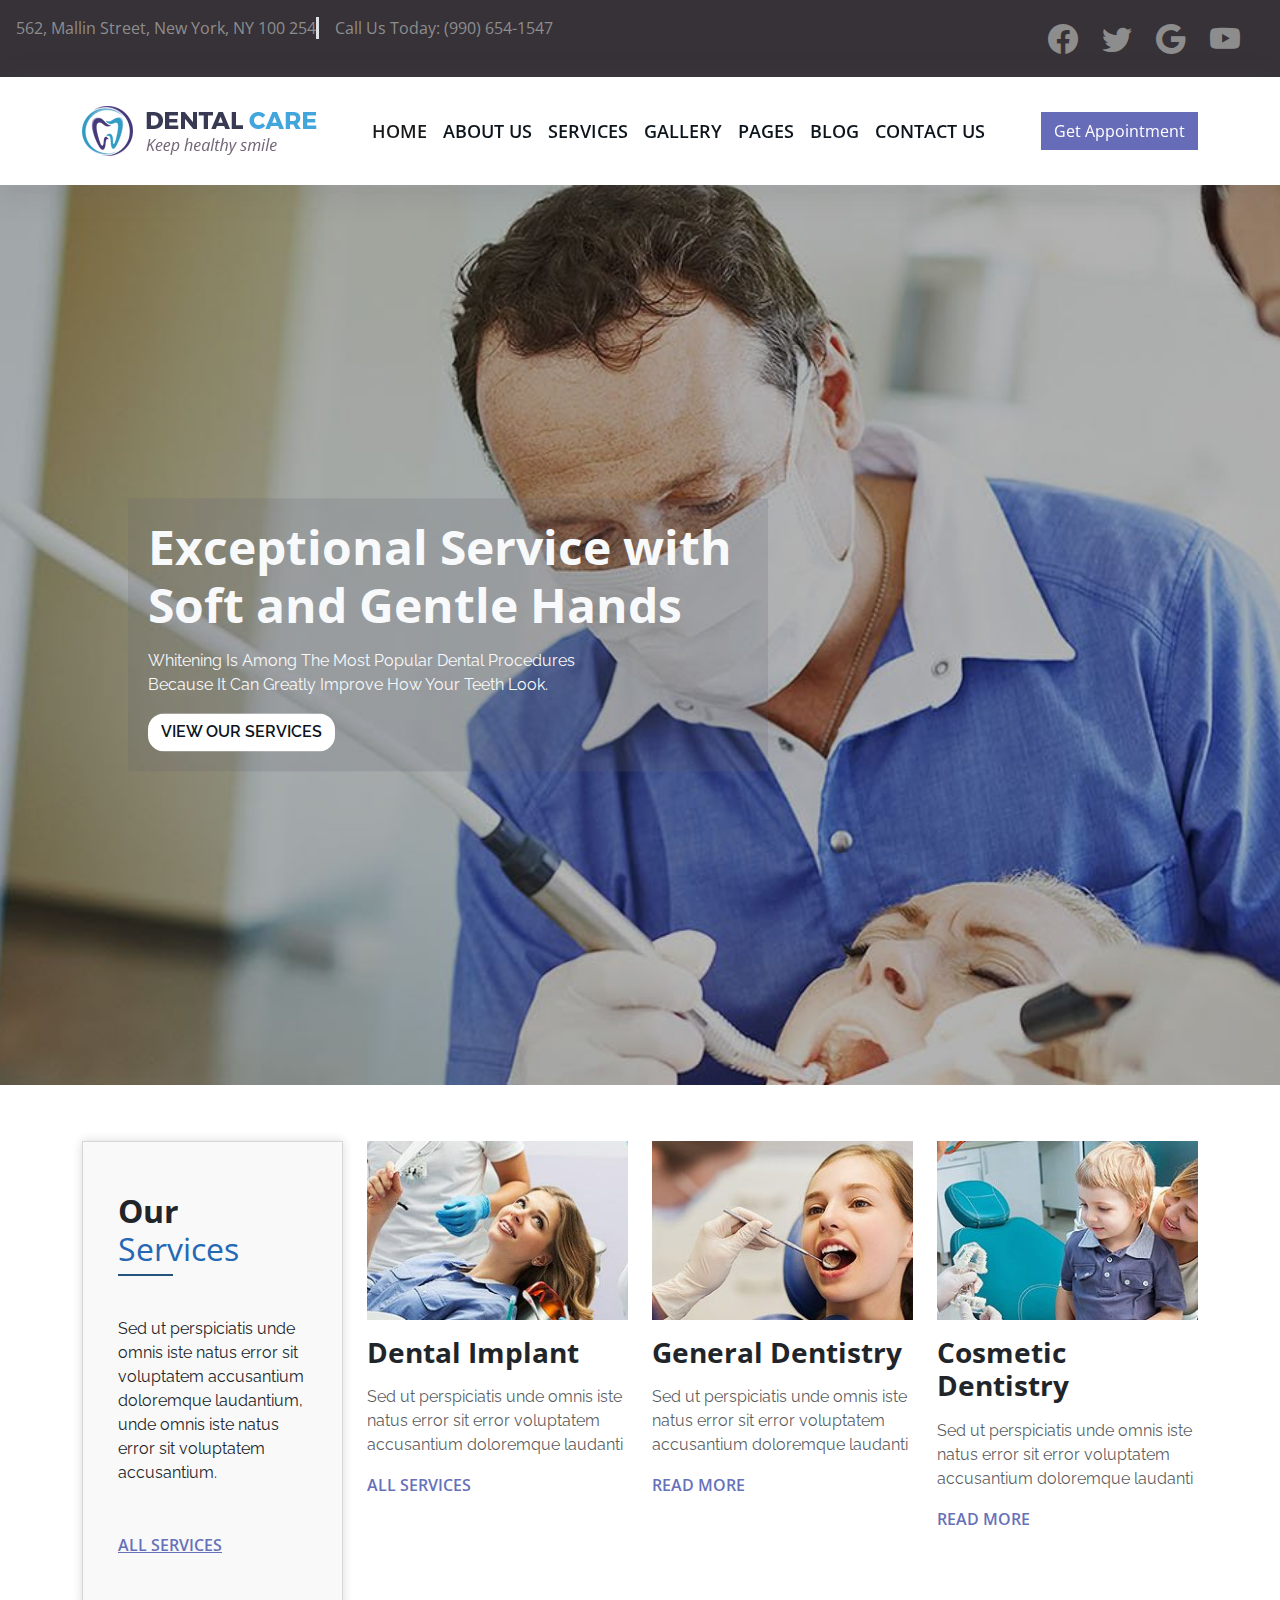
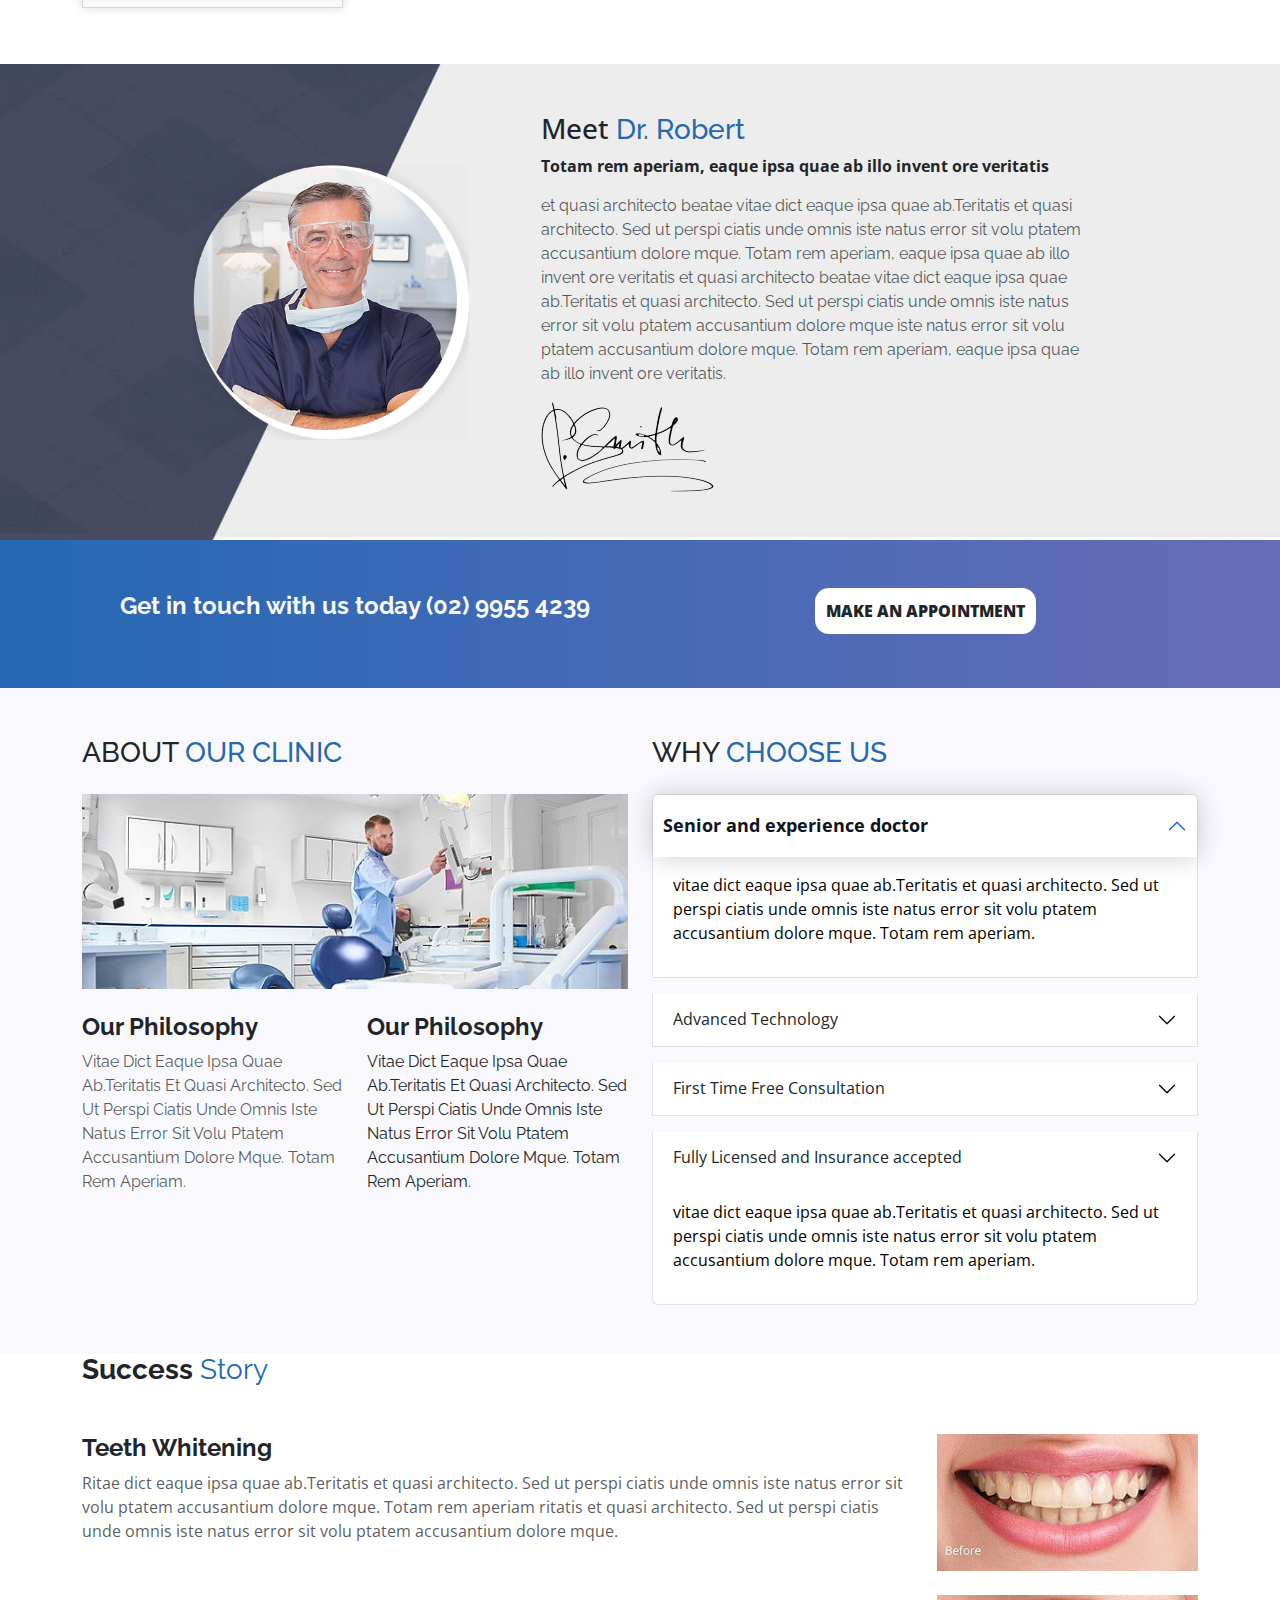
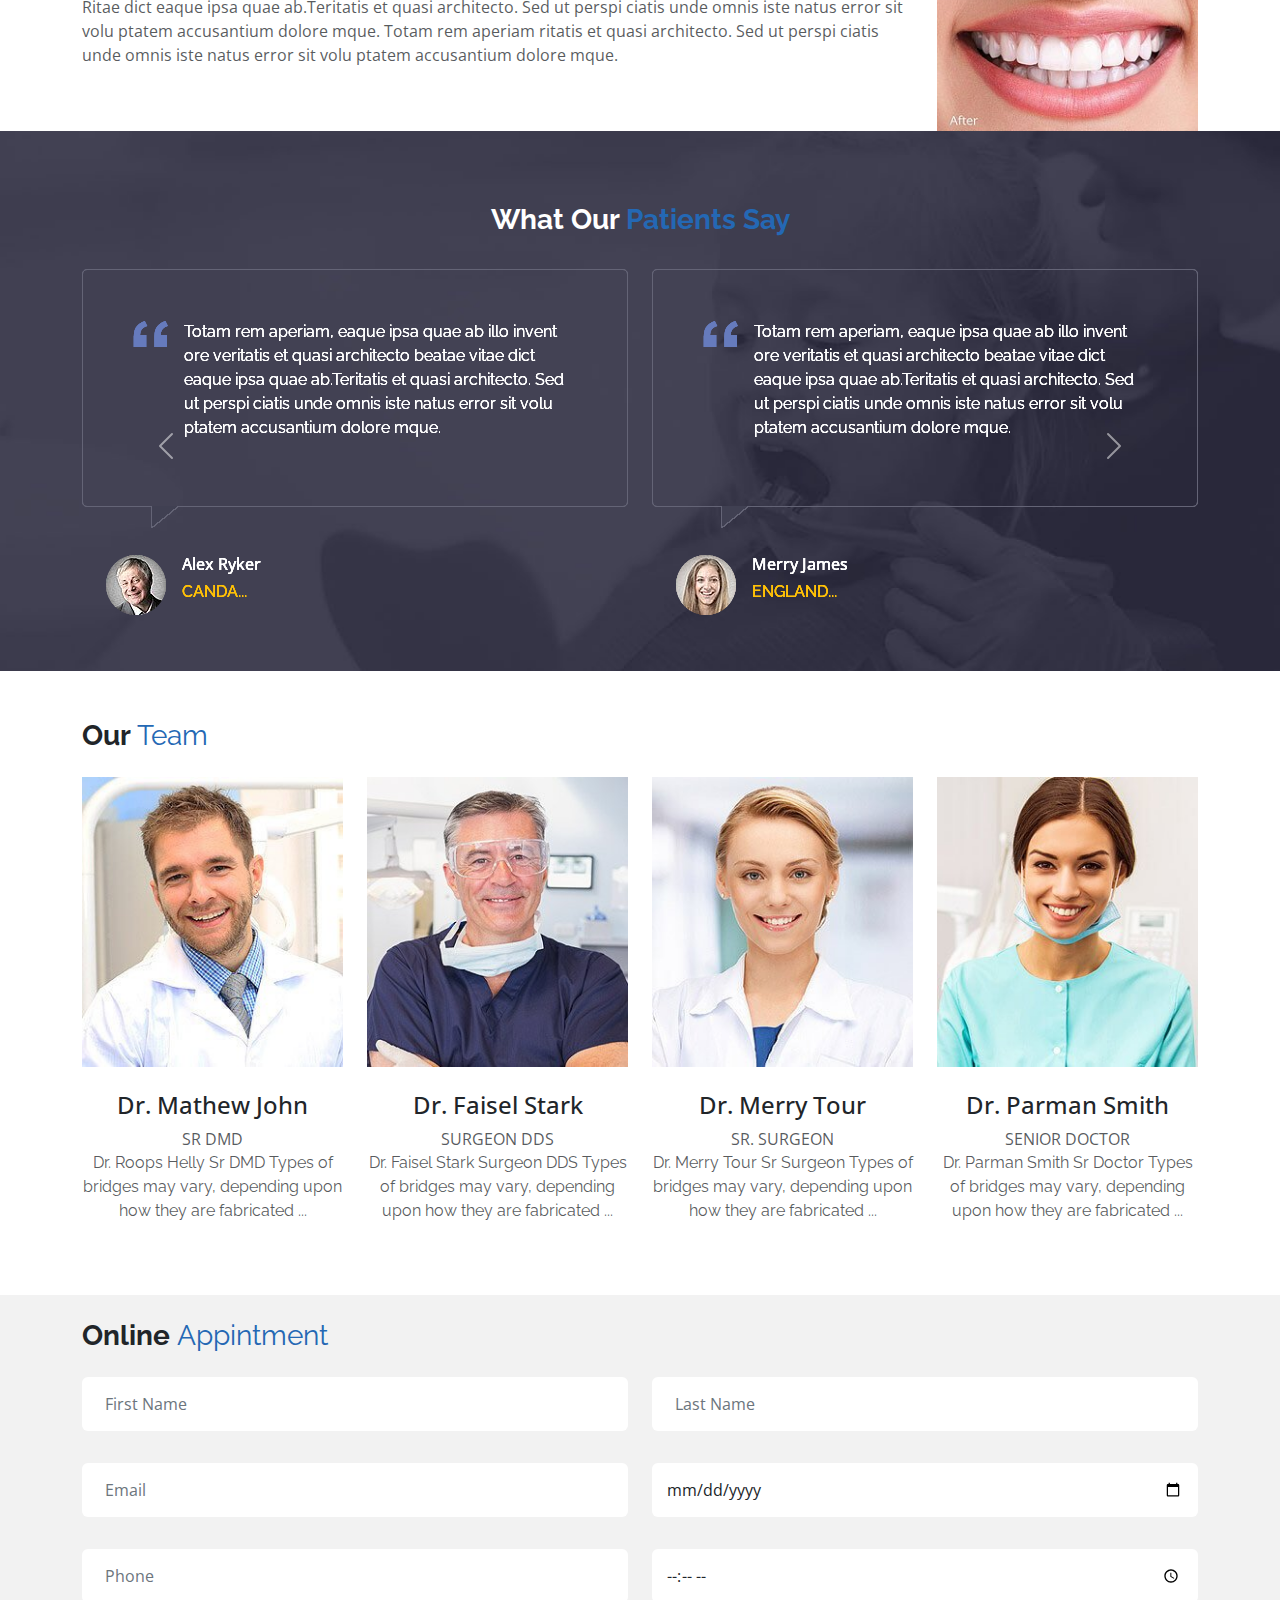
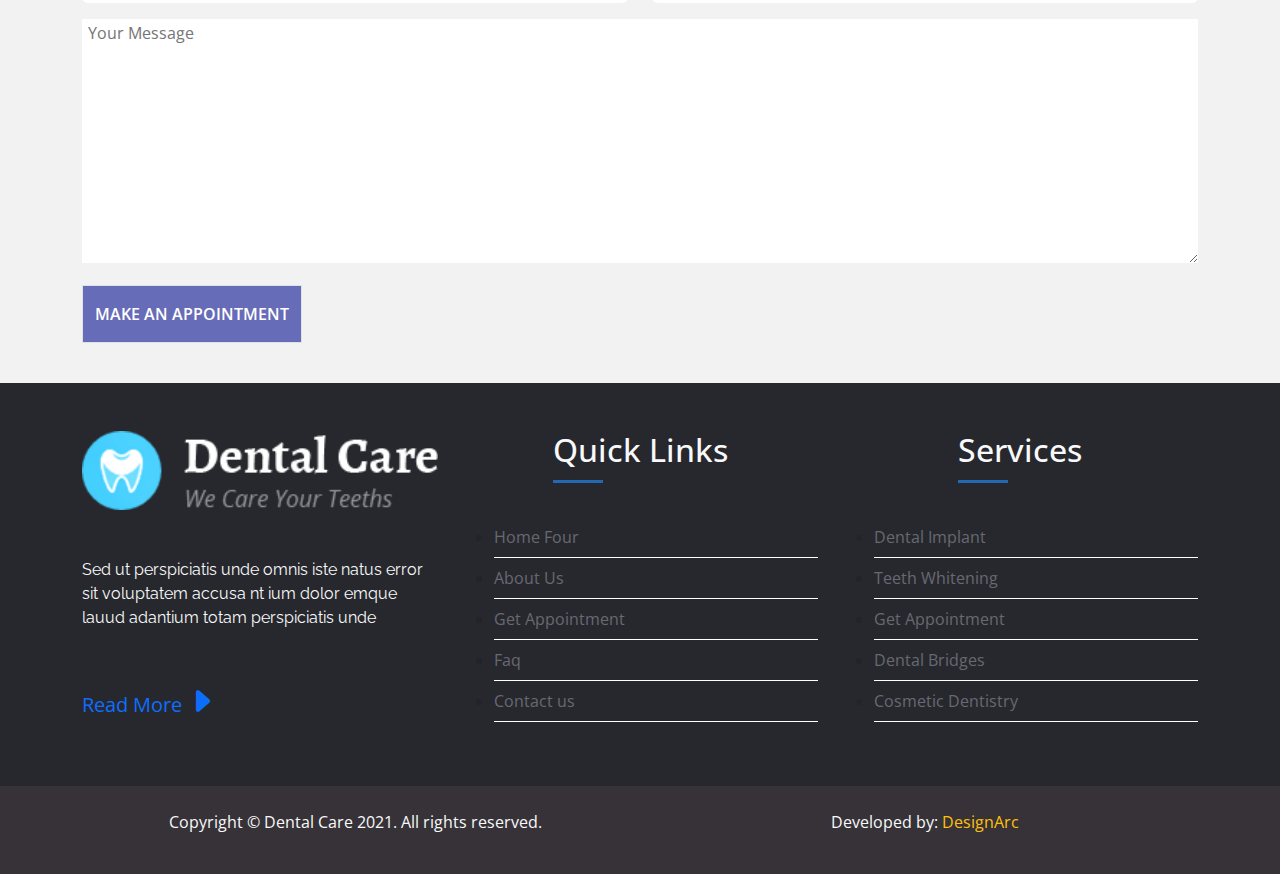
<file: index.html>
<!DOCTYPE html>
<html lang="en">
<head>
    <meta charset="UTF-8">
    <meta http-equiv="X-UA-Compatible" content="IE=edge">
    <meta name="viewport" content="width=device-width, initial-scale=1.0">
    <meta name="description" content="Exceptional Service with Soft and Gentle Hands">
    <title>Dentalcarewp Home</title>
    <!-- Fonts -->
    <link rel="preconnect" href="https://fonts.googleapis.com">
    <link rel="preconnect" href="https://fonts.gstatic.com" crossorigin>
    <link href="https://fonts.googleapis.com/css2?family=Raleway:wght@200;300;400;500&display=swap" rel="stylesheet">
    <!-- Bootstrap Icons -->
    <link rel="stylesheet" href="bootstrap-icons.css">
    <!-- CSS File Stylesheet-->
    <link rel="stylesheet" href="css/bootstrap.css">
    <link rel="stylesheet" href="css/main.css">
</head>
<body>
  <noscript>You need to enable JavaScript to run this app.</noscript>
  <div id="preloader"></div>
  
             <!-- Start Section UpperBar =======================-->    
<main class="UpperBar">
 <div class="container-fluid p-3 ">
  <div class="row">
   <div class="col-md-8 ">
    <div class="details d-lg-flex">
       <div>
        <span class=" me-3   border-3 border-end" >562, Mallin Street, New York, NY 100 254  </span>
       </div> 
       <div>
        <span class="">Call Us Today: (990) 654-1547</span>
       </div>
    </div>
   </div>
  <div class="col-md-4">
    <div class="icons d-flex justify-content-md-end">
        <a class="me-4 "  href="index.html"><i class="bi bi-facebook"></i></a>
        <a class="me-4 " href="index.html"><i class="bi bi-twitter"></i></a>
        <a class="me-4 " href="index.html"><i class="bi bi-google"></i></a>
        <a class="me-4 " href="index.html"><i class="bi bi-youtube"></i></a>
       </div>
  </div>
  </div>
 </div>   
</main>
            <!-- End Section UpperBar ==========================-->    
            <!-- Start Section Header ==========================-->
<main class="Header sticky-top">
    <nav class="navbar navbar-expand-lg py-4 " id="navbar">
        <div class="container">
          <a class="navbar-brand" href="#">
            <img src="images/logo/logo1.png" class="w-100" alt="">
          </a>
          <button class="navbar-toggler" type="button" data-bs-toggle="collapse" data-bs-target="#navbarSupportedContent" aria-controls="navbarSupportedContent" aria-expanded="false" aria-label="Toggle navigation">
            <span class="navbar-toggler-icon"></span>
          </button>
          <div class="collapse navbar-collapse" id="navbarSupportedContent">
            <ul class="navbar-nav ms-auto mb-2 mb-lg-0">
              
                <li class="nav-item">
                  <a class="nav-link active" href="index.html">
                      Home
                    </a>
                   
                </li>
                <li class="nav-item ">
                    <a class="nav-link " href="about.html" >
                      About Us
                    </a>
                </li>
                <li class="nav-item ">
                    <a class="nav-link " href="Services.html">
                      Services
                    </a>
                  
                </li>
                <li class="nav-item ">
                    <a class="nav-link " href="gallery.html" >
                      Gallery
                    </a>
                    
                </li>
                <li class="nav-item dropdown">
                    <a class="nav-link " href="#" id="navbarDropdown" role="button" data-bs-toggle="dropdown" aria-expanded="false">
                      Pages
                    </a>
                    <ul class="dropdown-menu" aria-labelledby="navbarDropdown">
                      <li><a class="dropdown-item" href="#">404 Page</a></li>
                      <li><a class="dropdown-item" href="#">Coming Soon</a></li>
                    </ul>
                </li>
                <li class="nav-item dropdown">
                    <a class="nav-link " href="#" id="navbarDropdown" role="button" data-bs-toggle="dropdown" aria-expanded="false">
                      Blog
                    </a>
                    <ul class="dropdown-menu" aria-labelledby="navbarDropdown">
                      <li><a class="dropdown-item" href="#">Blog</a></li>
                      <li><a class="dropdown-item" href="#">Blog Details</a></li>
                    </ul>
                </li>
                <li class="nav-item">
                    <a class="nav-link" href="#">Contact Us</a>
                  </li>
            </ul>
            <div class="d-md-none d-xl-flex nav-more ms-lg-5" >
            <a href="index.html" class="btn btn-c ">Get Appointment</a>
            </div>
          </div>
        </div>
    </nav>  
</main>
            <!-- End Section Header ==========================-->
            <!-- Start Section Slider ========================-->       
<main class="position-relative overflow-hidden">
    <div id="sliderImages"></div>   
    <div class="caption position-absolute w-50 " id="caption">
    </div>   
</main>
            <!-- End Section Slider ========================-->
            <!-- Start Section Our Services ================-->
<main class="container py-5">
 <div class="our-services">
    <div class="row">
        <div class="col-md-6 col-xl-3 py-3 py-xl-0 my-2">
           <div class="card-1">
            <h2 class="fw-bold">Our <span>Services</span></h2>
            <p class="text-fonts my-5 ">
                Sed ut perspiciatis unde omnis iste natus error sit 
                voluptatem accusantium doloremque laudantium, unde omnis
                 iste natus error sit voluptatem accusantium.
            </p>
            <a href="index.html" class="text-uppercase"> all Services </a>
           </div>
        </div>
        <div class="col-md-6 col-xl-3 my-2">
            <div class="card-image">
                <img src="images/Services/simple_1-1-270x185.jpg" class="w-100" alt="">
            </div>
            <h3 class="my-3 fw-bold">Dental Implant</h3>
            <p class="text-fonts text-muted my-3">
                Sed ut perspiciatis unde omnis iste natus error sit error voluptatem accusantium doloremque laudanti  
            </p>
            <a href="index.html" class="text-uppercase text-decoration-none"> all Services </a>   
        </div>
        <div class="col-md-6 col-xl-3 my-2">
            <div class="card-image">
                <img src="images/Services/simple_2-2-270x185.jpg" class="w-100" alt="">
            </div>
            <h3 class="my-3 fw-bold">General Dentistry</h3>
            <p class="text-fonts text-muted my-3">
                Sed ut perspiciatis unde omnis iste natus error sit error voluptatem accusantium doloremque laudanti  
            </p>
            <a href="index.html" class="text-uppercase text-decoration-none"> read more </a>   
        </div>
        <div class="col-md-6 col-xl-3 my-2">
            <div class="card-image">
                <img src="images/Services/simple_3-2-270x185.jpg" class="w-100" alt="">
            </div>
            <h3 class="my-3 fw-bold">Cosmetic Dentistry</h3>
            <p class="text-fonts text-muted my-3">
                Sed ut perspiciatis unde omnis iste natus error sit error voluptatem accusantium doloremque laudanti  
            </p>
            <a href="index.html" class="text-uppercase text-decoration-none"> read more </a>   
        </div>
    </div>
 </div>
</main>
            <!-- End Section Our Services ================-->
            <!-- Start Section meet_section ==============-->
<main class="overflow-hidden">
  <div class="meet_section py-5">
   <div class="container">
    <div class="row justify-content-center align-items-center" id="sectionMeet">
     
    </div>
   </div>
  </div>
</main>
            <!-- End Section meet_section ============= -->
            <!-- Start Section Content-Center===========-->
<main>
  <div class="content-center text-center py-5">
   <div class="container">
   <div class="row justify-content-between">
    <div class="col-md-6">
      <p class="text-light text-fonts fs-4 fw-bold">
        Get in touch with us today (02) 9955 4239
      </p>
    </div>
    <div class="col-md-6">
      <a href="index.html" class="text-uppercase btn btn-2 ">make an appointment</a>
    </div>
   </div>
   </div>
  </div>
</main>
            <!-- End Section Content-Center=============-->
            <!-- Start Section About ===================-->
<main class=" section-about py-5">
  <div class="container">
  <div class="row">
    <div class="col-lg-6">
      <h3 class="text-uppercase text-fonts mb-4">about <span>Our clinic</span></h3>
      <img src="images/slider/aboutsec.jpg" class="w-100" alt="">
      <div class="row">
        <div class="col-lg-6 py-4">
          <h4 class="text-capitalize text-fonts fw-bold">Our Philosophy</h4>
          <p class="text-capitalize text-fonts text-muted">
            vitae dict eaque ipsa quae ab.Teritatis et quasi architecto. Sed ut perspi ciatis unde omnis iste
             natus error sit volu ptatem accusantium dolore mque. Totam rem aperiam.
          </p>
        </div>
        <div class="col-lg-6 py-4">
          <h4 class="text-capitalize text-fonts fw-bold">Our Philosophy</h4>
          <p class="text-capitalize text-fonts">
            vitae dict eaque ipsa quae ab.Teritatis et quasi architecto. Sed ut perspi ciatis unde omnis iste
             natus error sit volu ptatem accusantium dolore mque. Totam rem aperiam.
          </p>
        </div>
      </div>
    </div>
    <div class="col-lg-6">
      <h3 class="text-uppercase text-fonts mb-4">Why  <span> Choose Us</span></h3>

      <div class="accordion" id="accordionExample">
        <div class="accordion-item">
          <h2 class="accordion-header " id="headingOne">
            <button class="accordion-button" type="button" data-bs-toggle="collapse" data-bs-target="#collapseOne" aria-expanded="true" aria-controls="collapseOne">
              Senior and experience doctor
            </button>
          </h2>
          <div id="collapseOne" class="accordion-collapse collapse show" aria-labelledby="headingOne" data-bs-parent="#accordionExample">
            <div class="accordion-body">
              <p>
                vitae dict eaque ipsa quae ab.Teritatis et quasi architecto. Sed ut perspi ciatis unde omnis iste natus error sit volu ptatem accusantium dolore mque. Totam rem aperiam.
              </p>
            </div>
          </div>
        </div>
        <div class="accordion-item my-3">
          <h2 class="accordion-header" id="headingTwo">
            <button class="accordion-button collapsed" type="button" data-bs-toggle="collapse" data-bs-target="#collapseTwo" aria-expanded="false" aria-controls="collapseTwo">
              Advanced Technology
            </button>
          </h2>
          <div id="collapseTwo" class="accordion-collapse collapse" aria-labelledby="headingTwo" data-bs-parent="#accordionExample">
            <div class="accordion-body">
              <p>
                vitae dict eaque ipsa quae ab.Teritatis et quasi architecto. Sed ut perspi ciatis unde omnis iste natus error sit volu ptatem accusantium dolore mque. Totam rem aperiam.
              </p>
            </div>
          </div>
        </div>
        <div class="accordion-item my-3">
          <h2 class="accordion-header" id="headingThree">
            <button class="accordion-button collapsed" type="button" data-bs-toggle="collapse" data-bs-target="#collapseThree" aria-expanded="false" aria-controls="collapseThree">
              First Time Free Consultation
            </button>
          </h2>
          <div id="collapseThree" class="accordion-collapse collapse" aria-labelledby="headingThree" data-bs-parent="#accordionExample">
            <div class="accordion-body">
              <p>
                vitae dict eaque ipsa quae ab.Teritatis et quasi architecto. Sed ut perspi ciatis unde omnis iste natus error sit volu ptatem accusantium dolore mque. Totam rem aperiam.
              </p>
            </div>
          </div>
        </div>
        <div class="accordion-item">
          <h2 class="accordion-header " id="headingFour">
            <button class="accordion-button collapsed" type="button" data-bs-toggle="collapse" data-bs-target="#collapseFour" aria-expanded="true" aria-controls="collapseFour">
              Fully Licensed and Insurance accepted
            </button>
          </h2>
          <div id="collapseFour" class="accordion-collapse collapse show" aria-labelledby="headingFour" data-bs-parent="#accordionExample">
            <div class="accordion-body">
              <p>
                vitae dict eaque ipsa quae ab.Teritatis et quasi architecto. Sed ut perspi ciatis unde omnis iste natus error sit volu ptatem accusantium dolore mque. Totam rem aperiam.
              </p>
            </div>
          </div>
        </div>
      </div>
    </div>
  </div>
</div>
</main>
            <!-- End Section About ===================-->
            <!-- Start Section Success Story==========-->
<main class="container Success">
 <div class="section-headeing">
  <h3 class="fw-bold text-fonts">Success <span class="fw-normal">Story</span></h3>
 </div>
 <div class="row mt-5" id="section-success">
 </div>
</main>
            <!-- End Section Success Story =============-->
            <!-- Start Section Testimonials ============-->
<main class=" py-5 testimonials">
  <div class="container">
  <div class="section-headeing text-center py-4">
    <h3 class="fw-bold text-fonts text-white">What Our <span class="">Patients Say</span></h3>
   </div>
  <div id="carouselExampleCaptions" class="carousel slide" data-bs-ride="false">
    <div class="carousel-inner " id="carousel-inner">
     
    </div>
    <button class="carousel-control-prev" type="button" data-bs-target="#carouselExampleCaptions"  data-bs-slide="prev">
      <span class="carousel-control-prev-icon" aria-hidden="true"></span>
      <span class="visually-hidden">Previous</span>
    </button>
    <button class="carousel-control-next" type="button" data-bs-target="#carouselExampleCaptions" data-bs-slide="next">
      <span class="carousel-control-next-icon" aria-hidden="true"></span>
      <span class="visually-hidden">Next</span>
    </button>
  </div> 
</div>
</main>
               <!-- End Section Testimonials ============-->
               <!-- Start Section Our Team ==============-->
<main class="container py-5 our-team">
  <div class="section-headeing">
    <h3 class="fw-bold text-fonts text-capitalize">our <span class="fw-normal">team</span></h3>
   </div>
  <div class="row">
    <div class="col-md-4 col-xl-3 d-none d-md-block">
      <div class="person mt-3">
        <img src="images/team/doctor_1.jpg" class="w-100" >
      </div>
      <div class="person-caption text-center my-4">
        <h4><a href="#" class="text-decoration-none text-dark"> Dr. Mathew John</a></h4>
         <span class="text-muted text-uppercase">sr dmd</span>
         <p class="text-fonts text-muted">
          Dr. Roops Helly Sr DMD Types of bridges may vary, depending upon how they are fabricated ...
         </p> 
      </div>
    </div>
    <div class="col-md-4 col-xl-3">
      <div class="person mt-3">
        <img src="images/team/doctor_2.jpg" class="w-100" >
      </div>
      <div class="person-caption text-center my-4">
        <h4><a href="#" class="text-decoration-none text-dark"> Dr. Faisel Stark</a></h4>
         <span class="text-muted text-uppercase">Surgeon DDS</span>
         <p class="text-fonts text-muted">
          Dr. Faisel Stark Surgeon DDS Types of bridges may vary, depending upon how they are fabricated ...
         </p> 
      </div>
    </div>
    <div class="col-md-4 col-xl-3 d-none d-md-block">
      <div class="person mt-3">
        <img src="images/team/doctor_3.jpg" class="w-100" >
      </div>
      <div class="person-caption text-center my-4">
        <h4><a href="#" class="text-decoration-none text-dark"> Dr. Merry Tour</a></h4>
         <span class="text-muted text-uppercase">Sr. Surgeon</span>
         <p class="text-fonts text-muted">
          Dr. Merry Tour Sr Surgeon Types of bridges may vary, depending upon how they are fabricated ...
         </p> 
      </div>
    </div>
    <div class="col-xl-3 d-none d-xl-block">
      <div class="person mt-3">
        <img src="images/team/doctor_4.jpg" class="w-100" >
      </div>
      <div class="person-caption text-center my-4">
        <h4><a href="#" class="text-decoration-none text-dark"> Dr. Parman Smith</a></h4>
         <span class="text-muted text-uppercase">Senior Doctor</span>
         <p class="text-fonts text-muted">
          Dr. Parman Smith Sr Doctor Types of bridges may vary, depending upon how they are fabricated ...
         </p> 
      </div>
    </div>
  </div> 
</main>
               <!-- End Section Our Team ==============-->
               <!-- Start Section Contact Us ===========-->
<main class="py-4 contact-us">
  <div class="container">
   <div class="section-headeing">
    <h3 class="fw-bold text-fonts">Online  <span class="fw-normal">Appintment</span></h3>
    </div>
   <div class="row" id="contactForm">
    
   </div>
   <textarea placeholder=" Your Message " class="border-0 w-100" cols="30" rows="10"></textarea>

   <a href="index.html" class="btn btn-c border  py-3 rounded-0 my-3 ">make an appointment</a>

  </div>
</main>
               <!-- End Section Contact Us =============-->
               <!-- Start Section Footer ===============-->
<main>
  <footer class="py-5">
    <div class="container">
  <div class="row">
    <div class="col-md-4">
      <img src="images/logo/footer_logo.png" class="w-100" alt="">
      <p class="text-light my-5 text-fonts">
        Sed ut perspiciatis unde omnis iste natus error sit voluptatem accusa nt ium dolor emque lauud adantium totam perspiciatis unde
      </p>
      <a href="index.html" class="text-decoration-none text-capitalize fs-5"> read more <i class="bi bi-caret-right-fill"></i></a>
    </div>
    <div class="col-md-4">
      <h2 class="text-light mb-5 text-center">Quick Links</h2>
      <ul class="">
        <li class="py-2 nav-item"><a href="#" class="text-decoration-none "> Home Four</a></li>
        <div class="line"></div>
        <li class="py-2 nav-item"><a href="#" class="text-decoration-none "> About Us</a></li>
        <div class="line"></div>
        <li class="py-2 nav-item"><a href="#" class="text-decoration-none "> Get Appointment</a></li>
        <div class="line"></div>
        <li class="py-2 nav-item"><a href="#" class="text-decoration-none"> Faq</a></li>
        <div class="line"></div>
        <li class="py-2 nav-item"><a href="#" class="text-decoration-none"> Contact us</a></li>
        <div class="line"></div>

      </ul>
    </div>
    <div class="col-md-4 ">
      <h2 class="text-light mb-5 text-center">Services</h2>
      <ul class="">
        <li class="py-2 nav-item"><a href="#" class="text-decoration-none "> Dental Implant</a></li>
        <div class="line"></div>
        <li class="py-2 nav-item"><a href="#" class="text-decoration-none "> Teeth Whitening</a></li>
        <div class="line"></div>
        <li class="py-2 nav-item"><a href="#" class="text-decoration-none "> Get Appointment</a></li>
        <div class="line"></div>
        <li class="py-2 nav-item"><a href="#" class="text-decoration-none"> Dental Bridges</a></li>
        <div class="line"></div>
        <li class="py-2 nav-item"><a href="#" class="text-decoration-none"> Cosmetic Dentistry</a></li>
        <div class="line"></div>

      </ul>
    </div>
  </div>
    </div>
  </footer>
  <div class="footer-bottom py-4">
    <div class="container">
    <div class="row justify-content-between text-center">
      <div class="col-sm-6">
      <div class="text-light">Copyright © Dental Care 2021. All rights reserved.</div>
     </div>
  <div class="col-sm-6">  
    <p class="text-light">Developed by:<a href="#" class="text-warning text-decoration-none"> DesignArc</a></p>
  </div>          
</div>
</div>
  </div>
</main>

               <!-- End Section Footer =================-->
  <!-- Script File-->
  <script src="js/bootstrap.bundle.js"></script>
 
  <script src="js/main.js"></script>          
</body>
</html>
</file>
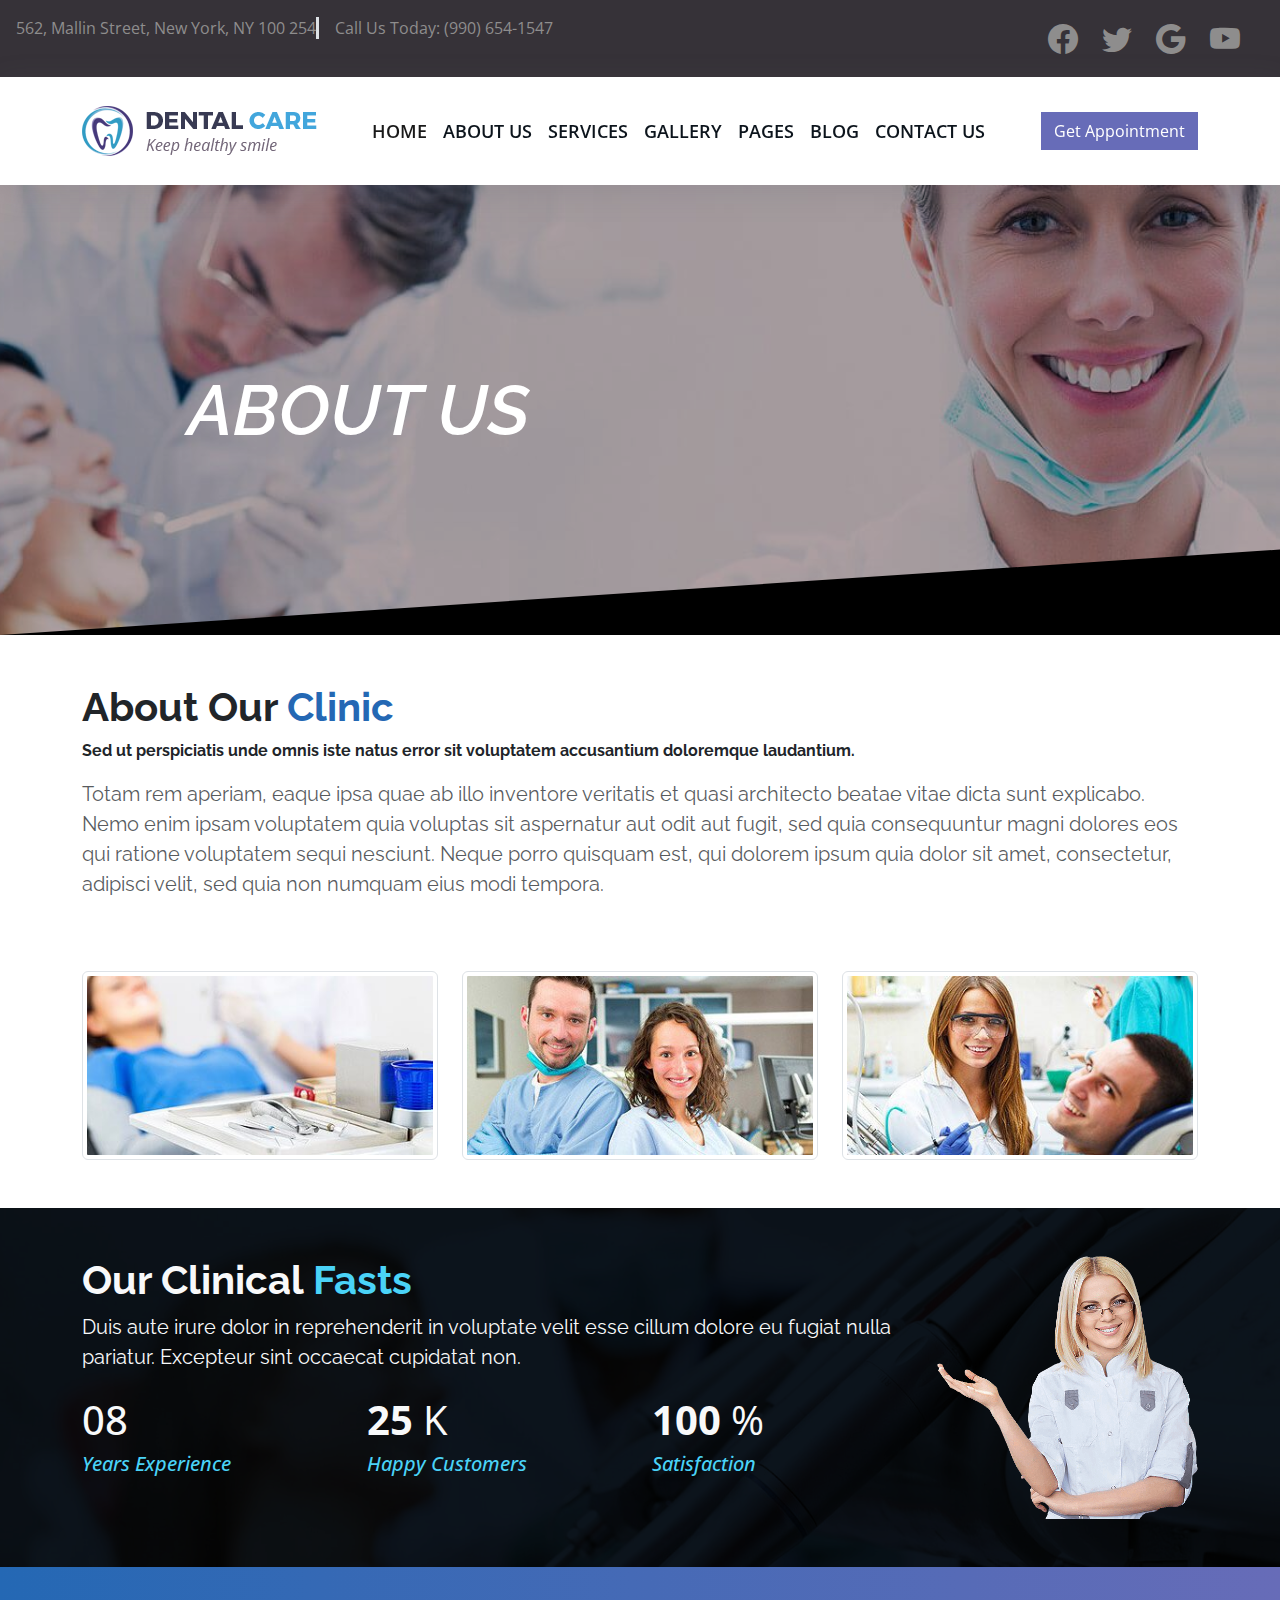
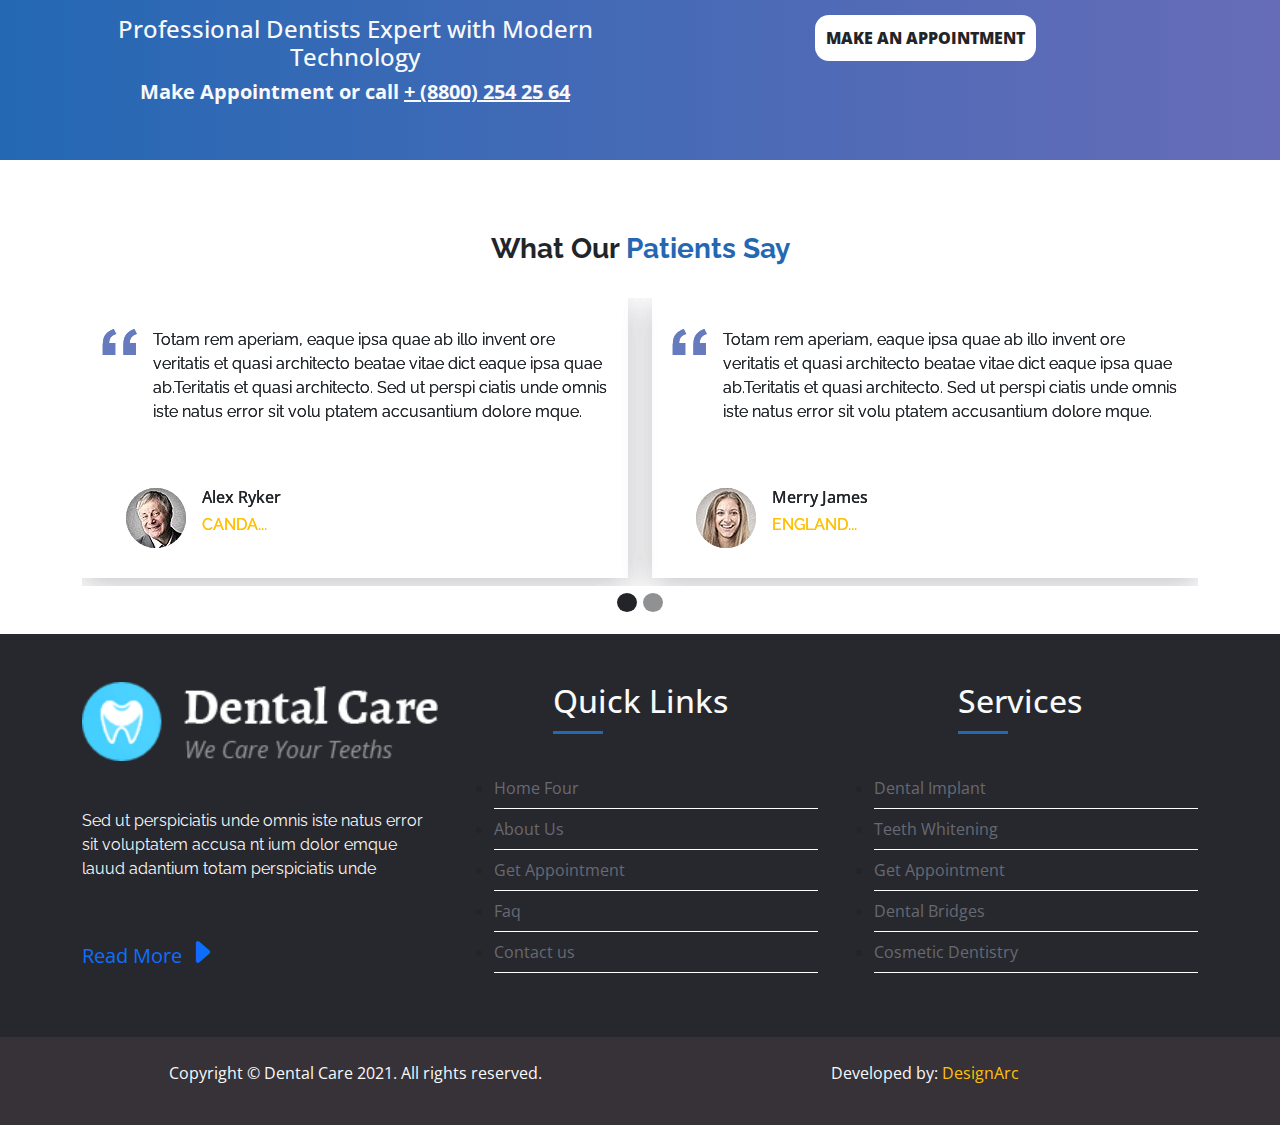
<file: about.html>
<!DOCTYPE html>
<html lang="en">
<head>
    <meta charset="UTF-8">
    <meta http-equiv="X-UA-Compatible" content="IE=edge">
    <meta name="viewport" content="width=device-width, initial-scale=1.0">
    <meta name="description" content="Exceptional Service with Soft and Gentle Hands">
    <title>Dentalcarewp About</title>
    <!-- Fonts -->
    <link rel="preconnect" href="https://fonts.googleapis.com">
    <link rel="preconnect" href="https://fonts.gstatic.com" crossorigin>
    <link href="https://fonts.googleapis.com/css2?family=Raleway:wght@200;300;400;500&display=swap" rel="stylesheet">
    <!-- Bootstrap Icons -->
    <link rel="stylesheet" href="bootstrap-icons.css">
    <!-- CSS File Stylesheet-->
    <link rel="stylesheet" href="css/bootstrap.css">
    <link rel="stylesheet" href="css/main.css">
</head>
<body>
  <noscript>You need to enable JavaScript to run this app.</noscript>
<!-- Start Section UpperBar =======================-->   
<div id="preloader"></div> 
<main class="UpperBar">
<div class="container-fluid p-3 ">
    <div class="row">
    <div class="col-md-8 ">
    <div class="details d-lg-flex">
        <div>
        <span class=" me-3   border-3 border-end" >562, Mallin Street, New York, NY 100 254  </span>
        </div> 
        <div>
        <span class="">Call Us Today: (990) 654-1547</span>
        </div>
    </div>
    </div>
    <div class="col-md-4">
    <div class="icons d-flex justify-content-md-end">
        <a class="me-4 "  href="index.html"><i class="bi bi-facebook"></i></a>
        <a class="me-4 " href="index.html"><i class="bi bi-twitter"></i></a>
        <a class="me-4 " href="index.html"><i class="bi bi-google"></i></a>
        <a class="me-4 " href="index.html"><i class="bi bi-youtube"></i></a>
        </div>
    </div>
    </div>
</div>   
</main>
            <!-- End Section UpperBar ==========================-->    
            <!-- Start Section Header ==========================-->
<main class="Header sticky-top">
    <nav class="navbar navbar-expand-lg py-4 " id="navbar">
        <div class="container">
            <a class="navbar-brand" href="#">
            <img src="images/logo/logo1.png" class="w-100" alt="">
            </a>
            <button class="navbar-toggler" type="button" data-bs-toggle="collapse" data-bs-target="#navbarSupportedContent" aria-controls="navbarSupportedContent" aria-expanded="false" aria-label="Toggle navigation">
            <span class="navbar-toggler-icon"></span>
            </button>
            <div class="collapse navbar-collapse" id="navbarSupportedContent">
            <ul class="navbar-nav ms-auto mb-2 mb-lg-0">
                
                <li class="nav-item ">
                    <a class="nav-link active" href="index.html" >
                        Home
                    </a>
                </li>
                <li class="nav-item ">
                    <a class="nav-link " href="about.html" >
                        About Us
                    </a>
                </li>
                <li class="nav-item ">
                    <a class="nav-link " href="Services.html">
                        Services
                    </a>
                </li>
                <li class="nav-item">
                    <a class="nav-link " href="gallery.html" >
                        Gallery
                    </a>
                  
                </li>
                <li class="nav-item dropdown">
                    <a class="nav-link " href="#" id="navbarDropdown" role="button" data-bs-toggle="dropdown" aria-expanded="false">
                        Pages
                    </a>
                    <ul class="dropdown-menu" aria-labelledby="navbarDropdown">
                        <li><a class="dropdown-item" href="#">404 Page</a></li>
                        <li><a class="dropdown-item" href="#">Coming Soon</a></li>
                    </ul>
                </li>
                <li class="nav-item dropdown">
                    <a class="nav-link " href="#" id="navbarDropdown" role="button" data-bs-toggle="dropdown" aria-expanded="false">
                        Blog
                    </a>
                    <ul class="dropdown-menu" aria-labelledby="navbarDropdown">
                        <li><a class="dropdown-item" href="#">Blog</a></li>
                        <li><a class="dropdown-item" href="#">Blog Details</a></li>
                    </ul>
                </li>
                <li class="nav-item">
                    <a class="nav-link" href="#">Contact Us</a>
                    </li>
            </ul>
            <div class="d-md-none d-xl-flex nav-more ms-lg-5" >
            <a href="index.html" class="btn btn-c ">Get Appointment</a>
            </div>
            </div>
        </div>
    </nav>  
</main>
            <!-- End Section Header ==========================-->
            <!-- Start Section Slider ========================-->       
<main class=" bg-black ">
    <div class=" tt-heading-cell ">
        <h2 class="  text-uppercase text-fonts ">about us</h2>
    </div> 
</main>
            <!-- End Section Slider ========================-->
            <!-- Start Section Doctors =====================-->
<main class="container py-5">
<div class="content-area">
    <h4 class="tt-title fs-1 text-fonts fw-bold">About Our <span class="text-color">Clinic</span></h4>
    <p class="fw-bold text-fonts">Sed ut perspiciatis unde omnis iste natus error sit 
        voluptatem accusantium doloremque laudantium.
    </p>
    <div class="text-muted text-fonts fs-5 mb-4">
        <p>Totam rem aperiam, eaque ipsa quae ab illo inventore veritatis et quasi architecto beatae vitae dicta sunt explicabo. Nemo enim ipsam voluptatem quia voluptas sit aspernatur aut odit aut fugit, sed quia consequuntur magni dolores eos qui ratione voluptatem sequi nesciunt. Neque porro quisquam est, qui dolorem ipsum quia dolor sit amet, consectetur, adipisci velit, sed quia non numquam eius modi tempora.</p>
    </div>
</div>
<div class="row pt-5">
   <div class="col-md-4">
    <img src="images/Services/simple_4.jpg" class="w-100 img-thumbnail" alt="">
   </div> 
   <div class="col-md-4">
    <img src="images/Services/simple_5.jpg" class="w-100 img-thumbnail" alt="">
   </div> 
   <div class="col-md-4">
    <img src="images/Services/simple_6.jpg" class="w-100 img-thumbnail" alt="">
   </div> 
</div>
</main>
            <!-- End Section Doctors =======================-->
            <!-- Start Section wpb_wrapper =================-->
<main class="wpb_wrapper py-5 overflow-hidden">
 <div class="container">
   <div class="row">
    <div class="col-md-9">
       <div class="row">
        <div class="col-12">
            <div class="content-area">
                <h4 class="text-light fs-1 text-fonts fw-bold">Our Clinical<span class="text-color1"> Fasts</span></h4>
                <div class="text-light text-fonts fs-5 mb-4 fa-italic">
                    <p>Duis aute irure dolor in reprehenderit in voluptate velit esse cillum dolore eu fugiat nulla pariatur. Excepteur sint occaecat cupidatat non.</p>
                </div>
            </div>  
        </div>
        <div class="col-md-4">
            <div class="tt-count">
                <div class="text-light h1 ">08</div>
                <h5 class="text-color1 fst-italic ">Years Experience</h5>
            </div>
        </div>
        <div class="col-md-4">
            <div class="tt-count">
                <div class="text-light h1 fw-bold">25 <span class="fw-normal">K</span></div>
                <h5 class="text-color1 fst-italic">Happy Customers </h5>
            </div>
        </div>
        <div class="col-md-4">
            <div class="tt-count">
                <div class="text-light h1 fw-bold">100 <SPan class="fw-normal">%</SPan></div>
                <h5 class="text-color1 fst-italic">Satisfaction </h5>
            </div>
        </div>
       </div> 
    </div>
    <div class="col-md-3">
        <img src="images/team/user.png" class="w-100" alt="">
    </div>
   </div>
 </div>
</main>
            <!-- End Section wpb_wrapper =================-->
  <!-- Start Section Content-Center===========-->
  <main>
    <div class="content-center text-center py-5">
     <div class="container">
     <div class="row justify-content-between">
      <div class="col-md-6">
        <h4 class="text-light ">Professional Dentists Expert with <span class="none">Modern Technology</span></h4>
        <div class="text-light h5 fw-bold">Make Appointment or call <a class="text-light" href="tel:+ (8800) 254 25 64">+ (8800) 254 25 64</a></div>
    </div>
      <div class="col-md-6">
        <a href="index.html" class="text-uppercase btn btn-2 ">make an appointment</a>
      </div>
     </div>
     </div>
    </div>
  </main>
              <!-- End Section Content-Center=============-->
    <!-- Start Section Testimonials ============-->
    <main class=" py-5 testimonials-2">
        <div class="container">
        <div class="section-headeing text-center py-4">
          <h3 class="fw-bold text-fonts ">What Our <span class="">Patients Say</span></h3>
         </div>
        <div id="carouselExampleCaptions" class="carousel slide" data-bs-ride="false">

            <div class="carousel-indicators">
                <button type="button" data-bs-target="#carouselExampleCaptions" data-bs-slide-to="0" class="active" aria-current="true" aria-label="Slide 1"></button>
                <button type="button" data-bs-target="#carouselExampleCaptions" data-bs-slide-to="1" aria-label="Slide 2"></button>
               
               
              </div>
          <div class="carousel-inner " >
            <div class="carousel-item active">
                <div class="row">
                  <div class="col-lg-6 mb-2">
                    <div class="testimonial-wrapper ">
                      <div class="client-details d-flex ">
                       <a href="#">
                        <img src="images/icon/quote1.png" alt="">
                       </a>
                        <p class="ms-3 text-fonts ">Totam rem aperiam, eaque ipsa quae ab illo invent ore veritatis et quasi architecto beatae vitae dict eaque ipsa quae ab.Teritatis et quasi architecto. Sed ut perspi ciatis unde omnis iste natus error sit volu ptatem accusantium dolore mque.</p>
                      </div> 
                      <div class="d-flex mt-5 ms-4">
                        <img src="images/testimonials/user_1.jpg" class="rounded rounded-5 " alt="">
                        <div class="ms-3">
                          <h4 class="text-capitalize fs-6">alex ryker</h4>
                        <h6 class="text-fonts text-warning text-uppercase">canda...</h6>
                        </div>
                      </div>
                    </div>
                  
                  </div>
                  <div class="col-lg-6 mb-2 ">
                    <div class="testimonial-wrapper  ">
                      <div class="client-details d-flex ">
                       <a href="#">
                        <img src="images/icon/quote1.png" alt="">
                       </a>
                        <p class="ms-3 text-fonts ">Totam rem aperiam, eaque ipsa quae ab illo invent ore veritatis et quasi architecto beatae vitae dict eaque ipsa quae ab.Teritatis et quasi architecto. Sed ut perspi ciatis unde omnis iste natus error sit volu ptatem accusantium dolore mque.</p>
                      </div>
                      <div class="d-flex mt-5 ms-4">
                        <img src="images/testimonials/user_2.jpg" class="rounded rounded-5 " alt="">
                        <div class="ms-3">
                          <h4 class=" text-capitalize fs-6">merry james</h4>
                        <h6 class="text-fonts text-warning text-uppercase">england...</h6>
                        </div>
                      </div> 
                    </div>
                  </div>
                </div>
              </div>

              <div class="carousel-item active">
                <div class="row">
                  <div class="col-lg-6 mb-2">
                    <div class="testimonial-wrapper ">
                      <div class="client-details d-flex ">
                       <a href="#">
                        <img src="images/icon/quote1.png" alt="">
                       </a>
                        <p class="ms-3 text-fonts ">Totam rem aperiam, eaque ipsa quae ab illo invent ore veritatis et quasi architecto beatae vitae dict eaque ipsa quae ab.Teritatis et quasi architecto. Sed ut perspi ciatis unde omnis iste natus error sit volu ptatem accusantium dolore mque.</p>
                      </div> 
                      <div class="d-flex mt-5 ms-4">
                        <img src="images/testimonials/user_1.jpg" class="rounded rounded-5 " alt="">
                        <div class="ms-3">
                          <h4 class="text-capitalize fs-6">alex ryker</h4>
                        <h6 class="text-fonts text-warning text-uppercase">canda...</h6>
                        </div>
                      </div>
                    </div>
                  
                  </div>
                  <div class="col-lg-6 mb-2 ">
                    <div class="testimonial-wrapper  ">
                      <div class="client-details d-flex ">
                       <a href="#">
                        <img src="images/icon/quote1.png" alt="">
                       </a>
                        <p class="ms-3 text-fonts ">Totam rem aperiam, eaque ipsa quae ab illo invent ore veritatis et quasi architecto beatae vitae dict eaque ipsa quae ab.Teritatis et quasi architecto. Sed ut perspi ciatis unde omnis iste natus error sit volu ptatem accusantium dolore mque.</p>
                      </div>
                      <div class="d-flex mt-5 ms-4">
                        <img src="images/testimonials/user_2.jpg" class="rounded rounded-5 " alt="">
                        <div class="ms-3">
                          <h4 class=" text-capitalize fs-6">merry james</h4>
                        <h6 class="text-fonts text-warning text-uppercase">england...</h6>
                        </div>
                      </div> 
                    </div>
                  </div>
                </div>
              </div>
          </div>
        </div> 
      </div>
      </main>
                     <!-- End Section Testimonials ============-->
            <!-- Start Section Footer ===============-->
<main>
    <footer class="py-5">
        <div class="container">
    <div class="row">
        <div class="col-md-4">
        <img src="images/logo/footer_logo.png" class="w-100" alt="">
        <p class="text-light my-5 text-fonts">
            Sed ut perspiciatis unde omnis iste natus error sit voluptatem accusa nt ium dolor emque lauud adantium totam perspiciatis unde
        </p>
        <a href="index.html" class="text-decoration-none text-capitalize fs-5"> read more <i class="bi bi-caret-right-fill"></i></a>
        </div>
        <div class="col-md-4">
        <h2 class="text-light mb-5 text-center">Quick Links</h2>
        <ul class="">
            <li class="py-2 nav-item"><a href="#" class="text-decoration-none "> Home Four</a></li>
            <div class="line"></div>
            <li class="py-2 nav-item"><a href="#" class="text-decoration-none "> About Us</a></li>
            <div class="line"></div>
            <li class="py-2 nav-item"><a href="#" class="text-decoration-none "> Get Appointment</a></li>
            <div class="line"></div>
            <li class="py-2 nav-item"><a href="#" class="text-decoration-none"> Faq</a></li>
            <div class="line"></div>
            <li class="py-2 nav-item"><a href="#" class="text-decoration-none"> Contact us</a></li>
            <div class="line"></div>
    
        </ul>
        </div>
        <div class="col-md-4 ">
        <h2 class="text-light mb-5 text-center">Services</h2>
        <ul class="">
            <li class="py-2 nav-item"><a href="#" class="text-decoration-none "> Dental Implant</a></li>
            <div class="line"></div>
            <li class="py-2 nav-item"><a href="#" class="text-decoration-none "> Teeth Whitening</a></li>
            <div class="line"></div>
            <li class="py-2 nav-item"><a href="#" class="text-decoration-none "> Get Appointment</a></li>
            <div class="line"></div>
            <li class="py-2 nav-item"><a href="#" class="text-decoration-none"> Dental Bridges</a></li>
            <div class="line"></div>
            <li class="py-2 nav-item"><a href="#" class="text-decoration-none"> Cosmetic Dentistry</a></li>
            <div class="line"></div>
    
        </ul>
        </div>
    </div>
        </div>
    </footer>
    <div class="footer-bottom py-4">
        <div class="container">
        <div class="row justify-content-between text-center">
        <div class="col-sm-6">
        <div class="text-light">Copyright © Dental Care 2021. All rights reserved.</div>
        </div>
    <div class="col-sm-6">  
        <p class="text-light">Developed by:<a href="#" class="text-warning text-decoration-none"> DesignArc</a></p>
    </div>          
    </div>
    </div>
    </div>
</main>
                             <!-- End Section Footer =================-->
    <!-- Script File-->
    <script src="js/bootstrap.bundle.js"></script>
    <script src="js/main.js"></script>          
  </body>
  </html>
</file>
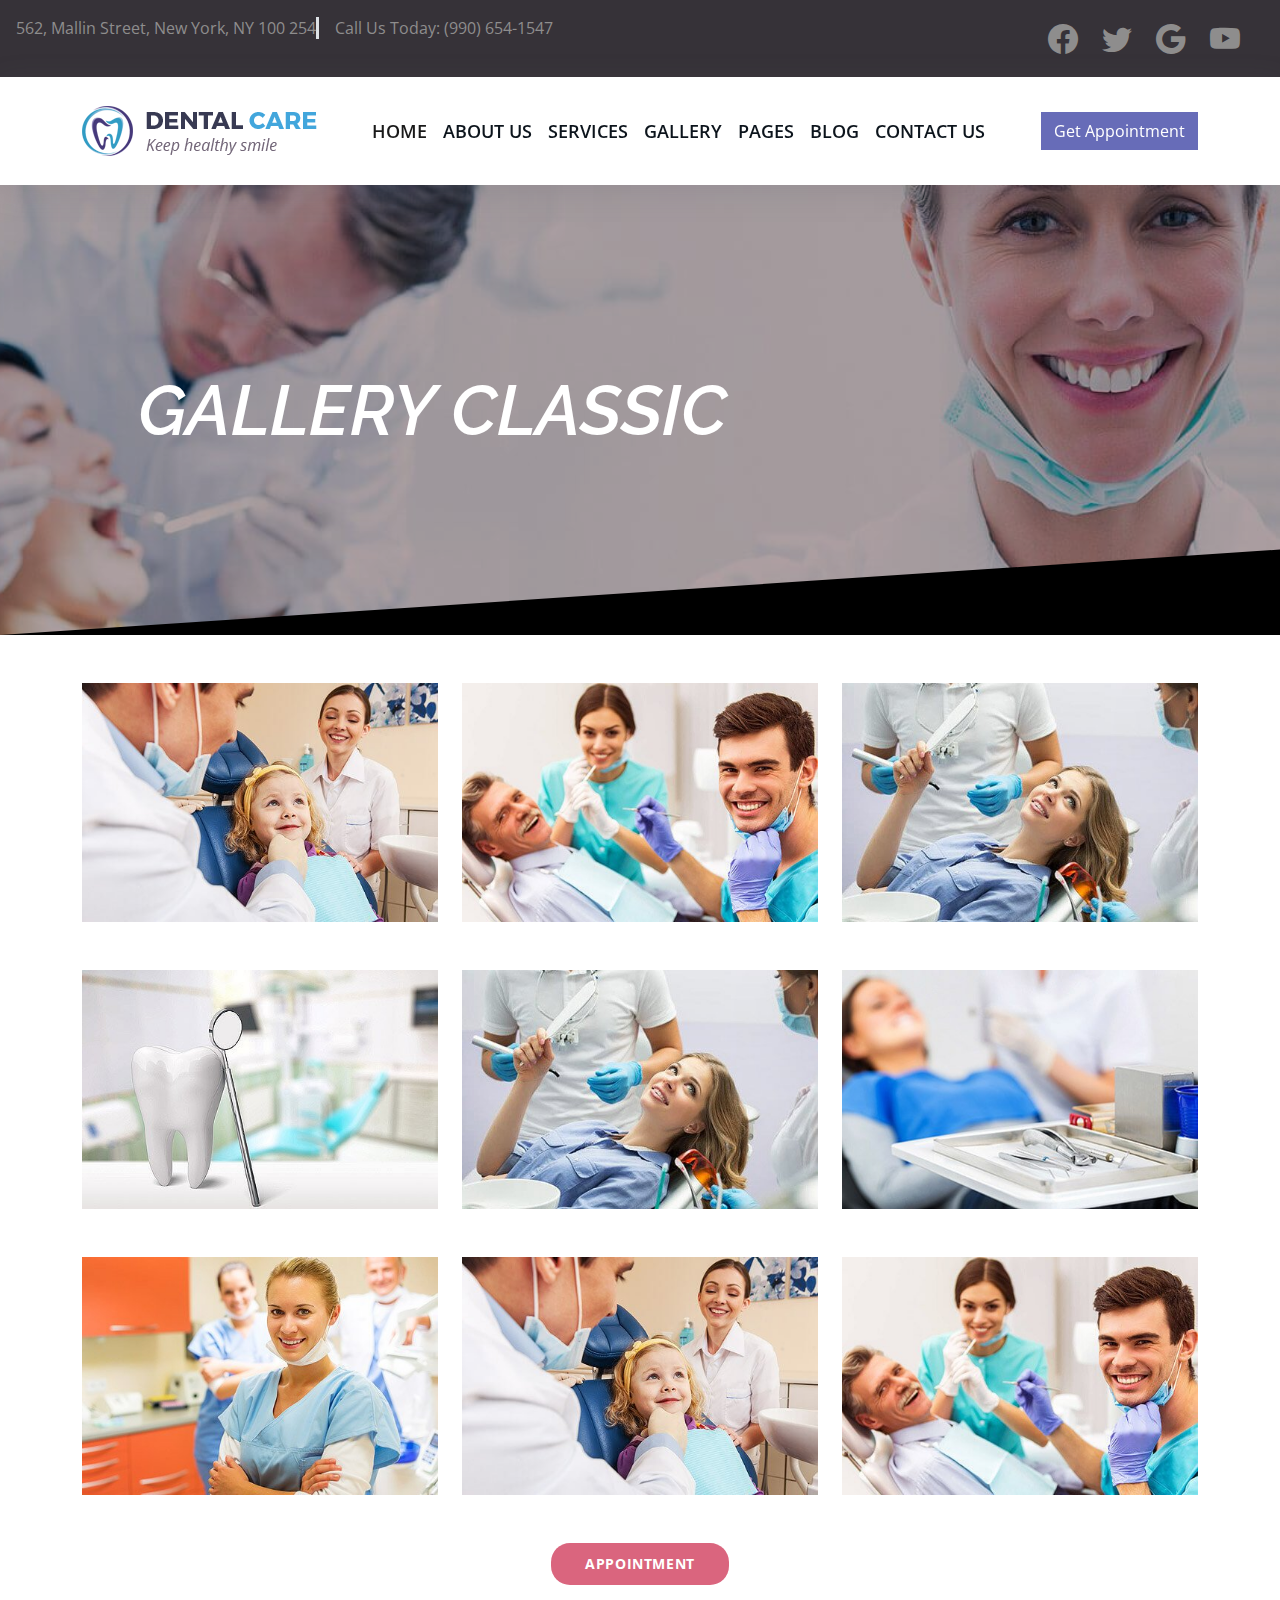
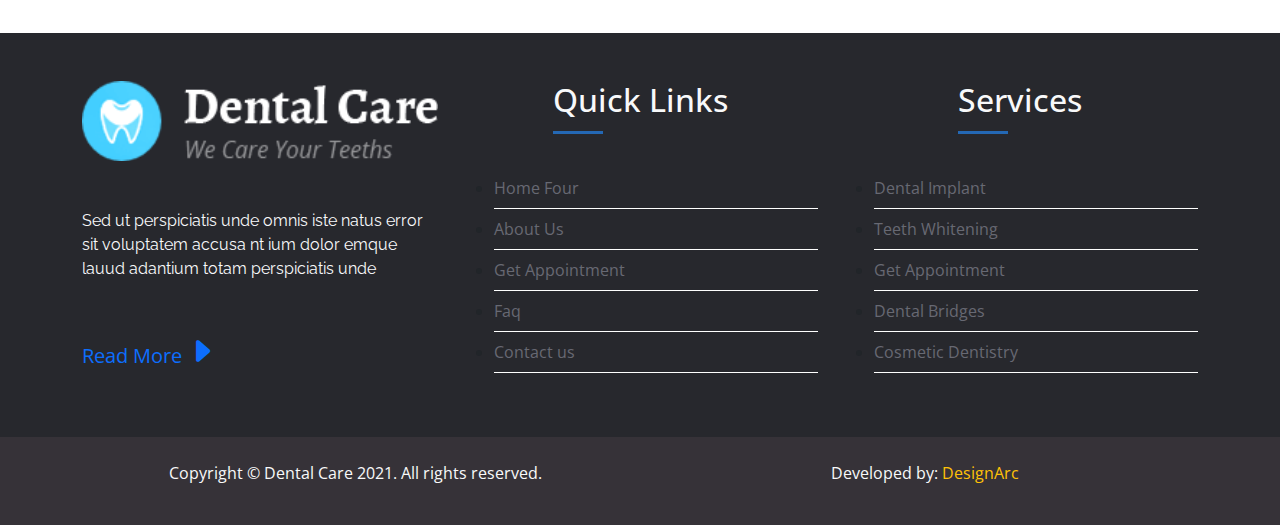
<file: gallery.html>
<!DOCTYPE html>
<html lang="en">
<head>
    <meta charset="UTF-8">
    <meta http-equiv="X-UA-Compatible" content="IE=edge">
    <meta name="viewport" content="width=device-width, initial-scale=1.0">
    <meta name="description" content="Exceptional Service with Soft and Gentle Hands">
    <title>Dentalcarewp About</title>
    <!-- Fonts -->
    <link rel="preconnect" href="https://fonts.googleapis.com">
    <link rel="preconnect" href="https://fonts.gstatic.com" crossorigin>
    <link href="https://fonts.googleapis.com/css2?family=Raleway:wght@200;300;400;500&display=swap" rel="stylesheet">
    <!-- Bootstrap Icons -->
    <link rel="stylesheet" href="bootstrap-icons.css">
    <!-- CSS File Stylesheet-->
    <link rel="stylesheet" href="css/bootstrap.css">
    <link rel="stylesheet" href="css/main.css">
</head>
<body>
    <noscript>You need to enable JavaScript to run this app.</noscript>
    <div id="preloader"></div>
<!-- Start Section UpperBar =======================-->    
<main class="UpperBar">
<div class="container-fluid p-3 ">
    <div class="row">
    <div class="col-md-8 ">
    <div class="details d-lg-flex">
        <div>
        <span class=" me-3   border-3 border-end" >562, Mallin Street, New York, NY 100 254  </span>
        </div> 
        <div>
        <span class="">Call Us Today: (990) 654-1547</span>
        </div>
    </div>
    </div>
    <div class="col-md-4">
    <div class="icons d-flex justify-content-md-end">
        <a class="me-4 "  href="index.html"><i class="bi bi-facebook"></i></a>
        <a class="me-4 " href="index.html"><i class="bi bi-twitter"></i></a>
        <a class="me-4 " href="index.html"><i class="bi bi-google"></i></a>
        <a class="me-4 " href="index.html"><i class="bi bi-youtube"></i></a>
        </div>
    </div>
    </div>
</div>   
</main>
            <!-- End Section UpperBar ==========================-->    
            <!-- Start Section Header ==========================-->
<main class="Header sticky-top">
    <nav class="navbar navbar-expand-lg py-4 " id="navbar">
        <div class="container">
            <a class="navbar-brand" href="#">
            <img src="images/logo/logo1.png" class="w-100" alt="">
            </a>
            <button class="navbar-toggler" type="button" data-bs-toggle="collapse" data-bs-target="#navbarSupportedContent" aria-controls="navbarSupportedContent" aria-expanded="false" aria-label="Toggle navigation">
            <span class="navbar-toggler-icon"></span>
            </button>
            <div class="collapse navbar-collapse" id="navbarSupportedContent">
            <ul class="navbar-nav ms-auto mb-2 mb-lg-0">
                
                <li class="nav-item ">
                    <a class="nav-link active" href="index.html" >
                        Home
                    </a>
                </li>
                <li class="nav-item ">
                    <a class="nav-link " href="about.html" >
                        About Us
                    </a>
                </li>
                <li class="nav-item ">
                    <a class="nav-link " href="Services.html">
                        Services
                    </a>
                </li>
                <li class="nav-item ">
                    <a class="nav-link " href="gallery.html" >
                        Gallery
                    </a>
                   
                </li>
                <li class="nav-item dropdown">
                    <a class="nav-link " href="#" id="navbarDropdown" role="button" data-bs-toggle="dropdown" aria-expanded="false">
                        Pages
                    </a>
                    <ul class="dropdown-menu" aria-labelledby="navbarDropdown">
                        <li><a class="dropdown-item" href="#">404 Page</a></li>
                        <li><a class="dropdown-item" href="#">Coming Soon</a></li>
                    </ul>
                </li>
                <li class="nav-item dropdown">
                    <a class="nav-link " href="#" id="navbarDropdown" role="button" data-bs-toggle="dropdown" aria-expanded="false">
                        Blog
                    </a>
                    <ul class="dropdown-menu" aria-labelledby="navbarDropdown">
                        <li><a class="dropdown-item" href="#">Blog</a></li>
                        <li><a class="dropdown-item" href="#">Blog Details</a></li>
                    </ul>
                </li>
                <li class="nav-item">
                    <a class="nav-link" href="#">Contact Us</a>
                    </li>
            </ul>
            <div class="d-md-none d-xl-flex nav-more ms-lg-5" >
            <a href="index.html" class="btn btn-c ">Get Appointment</a>
            </div>
            </div>
        </div>
    </nav>  
</main>
            <!-- End Section Header ==========================-->
            <!-- Start Section Slider ========================-->       
<main class=" bg-black ">
    <div class=" tt-heading-cell ">
        <h2 class="  text-uppercase text-fonts ">Gallery Classic</h2>
    </div> 
</main>
            <!-- End Section Slider ========================-->

<!-- Start Section Gallery ===================-->
<main>


<div id="lightBoxItem">
    <div id="lightBoxImage">
        <i class="bi bi-arrow-left-circle-fill" id="leftBtn"></i>
        <i class="bi bi-x-circle" id="closeBtn"></i>
        <i class="bi bi-arrow-right-circle-fill" id="rightBtn"></i>
    </div>
</div>
<div class="container pt-5">
<div class="row gy-5">
<div class="col-lg-4">
 <div class="item tt-gallery">
  <img src="images/gallery/gal_1-1.jpg" class="w-100" alt="card">
  </div>
</div>
<div class="col-lg-4">
    <div class="item">
        <img src="images/gallery/gal_6.jpg" class="w-100" alt="">
     </div>
   </div>
   <div class="col-lg-4">
    <div class="item">
        <img src="images/gallery/gal_4-1.jpg" class="w-100" alt="">
     </div>
   </div>
   <div class="col-lg-4">
    <div class="item tt-gallery">
        <img src="images/gallery/gal_8.jpg" class="w-100" alt="">
     </div>
   </div>
   <div class="col-lg-4">
    <div class="item">
        <img src="images/gallery/gal_4-1.jpg" class="w-100" alt="">
     </div>
   </div>
   <div class="col-lg-4">
    <div class="item">
        <img src="images/gallery/gal_3-1.jpg" class="w-100" alt="">
     </div>
   </div>
   <div class="col-lg-4">
    <div class="item">
        <img src="images/gallery/gal_2-1.jpg" class="w-100" alt="card">
     </div>
   </div>
   <div class="col-lg-4">
    <div class="item">
        <img src="images/gallery/gal_1-1.jpg" class="w-100" alt="">
     </div>
   </div>
   <div class="col-lg-4">
    <div class="item">
        <img src="images/gallery/gal_6.jpg" class="w-100" alt="">
     </div>
   </div>
</div>
</div>
<div class="d-flex justify-content-center py-5">
    <a href="#" class="btn c-btn  ">APPOINTMENT</a>
</div>
</main>
<!-- End Section Gallery ===================-->
            <!-- Start Section Footer ===============-->
            <main>
                <footer class="py-5">
                    <div class="container">
                <div class="row">
                    <div class="col-md-4">
                    <img src="images/logo/footer_logo.png" class="w-100" alt="">
                    <p class="text-light my-5 text-fonts">
                        Sed ut perspiciatis unde omnis iste natus error sit voluptatem accusa nt ium dolor emque lauud adantium totam perspiciatis unde
                    </p>
                    <a href="index.html" class="text-decoration-none text-capitalize fs-5"> read more <i class="bi bi-caret-right-fill"></i></a>
                    </div>
                    <div class="col-md-4">
                    <h2 class="text-light mb-5 text-center">Quick Links</h2>
                    <ul class="">
                        <li class="py-2 nav-item"><a href="#" class="text-decoration-none "> Home Four</a></li>
                        <div class="line"></div>
                        <li class="py-2 nav-item"><a href="#" class="text-decoration-none "> About Us</a></li>
                        <div class="line"></div>
                        <li class="py-2 nav-item"><a href="#" class="text-decoration-none "> Get Appointment</a></li>
                        <div class="line"></div>
                        <li class="py-2 nav-item"><a href="#" class="text-decoration-none"> Faq</a></li>
                        <div class="line"></div>
                        <li class="py-2 nav-item"><a href="#" class="text-decoration-none"> Contact us</a></li>
                        <div class="line"></div>
                
                    </ul>
                    </div>
                    <div class="col-md-4 ">
                    <h2 class="text-light mb-5 text-center">Services</h2>
                    <ul class="">
                        <li class="py-2 nav-item"><a href="#" class="text-decoration-none "> Dental Implant</a></li>
                        <div class="line"></div>
                        <li class="py-2 nav-item"><a href="#" class="text-decoration-none "> Teeth Whitening</a></li>
                        <div class="line"></div>
                        <li class="py-2 nav-item"><a href="#" class="text-decoration-none "> Get Appointment</a></li>
                        <div class="line"></div>
                        <li class="py-2 nav-item"><a href="#" class="text-decoration-none"> Dental Bridges</a></li>
                        <div class="line"></div>
                        <li class="py-2 nav-item"><a href="#" class="text-decoration-none"> Cosmetic Dentistry</a></li>
                        <div class="line"></div>
                
                    </ul>
                    </div>
                </div>
                    </div>
                </footer>
                <div class="footer-bottom py-4">
                    <div class="container">
                    <div class="row justify-content-between text-center">
                    <div class="col-sm-6">
                    <div class="text-light">Copyright © Dental Care 2021. All rights reserved.</div>
                    </div>
                <div class="col-sm-6">  
                    <p class="text-light">Developed by:<a href="#" class="text-warning text-decoration-none"> DesignArc</a></p>
                </div>          
                </div>
                </div>
                </div>
            </main>
                        <!-- End Section Footer =================-->
  <!-- Script File-->
  <script src="js/bootstrap.bundle.js"></script>
  <script src="js/custome.js"></script>
  <script src="js/main.js"></script>          
</body>
</html>
</file>
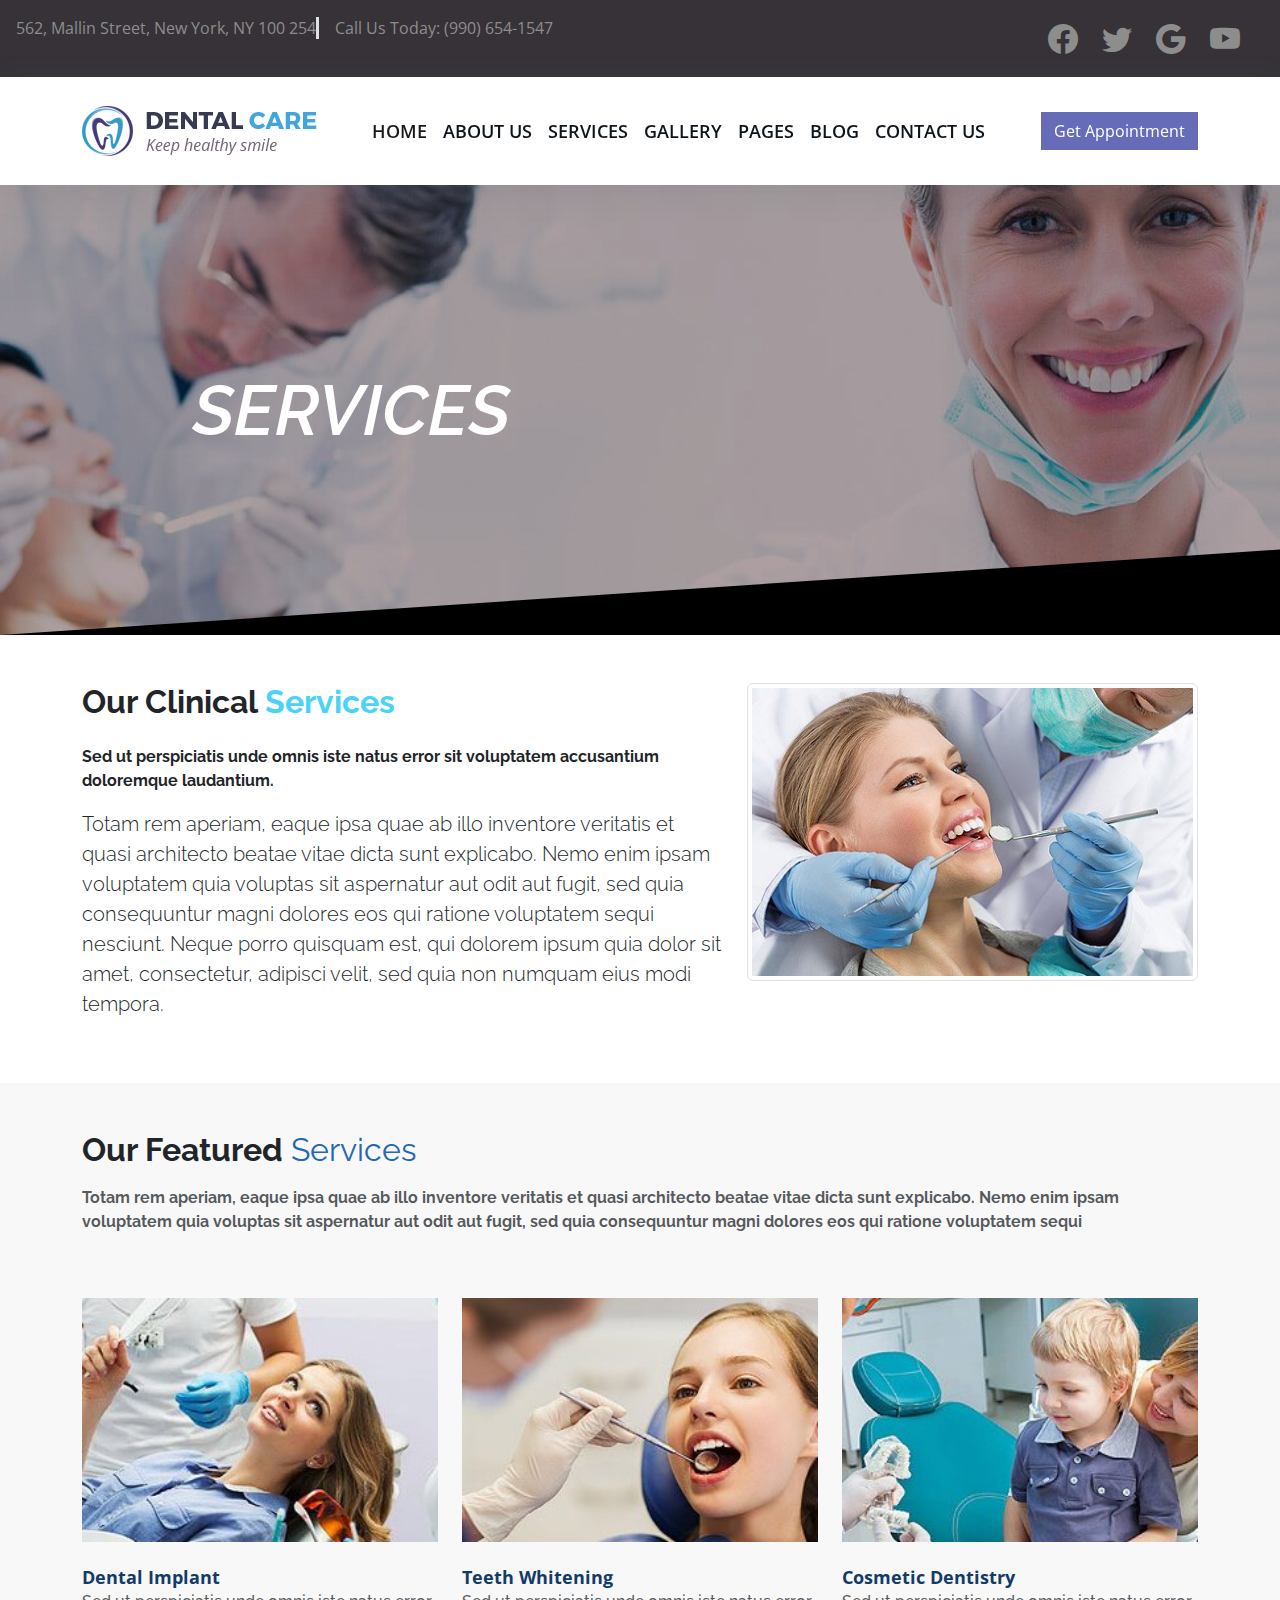
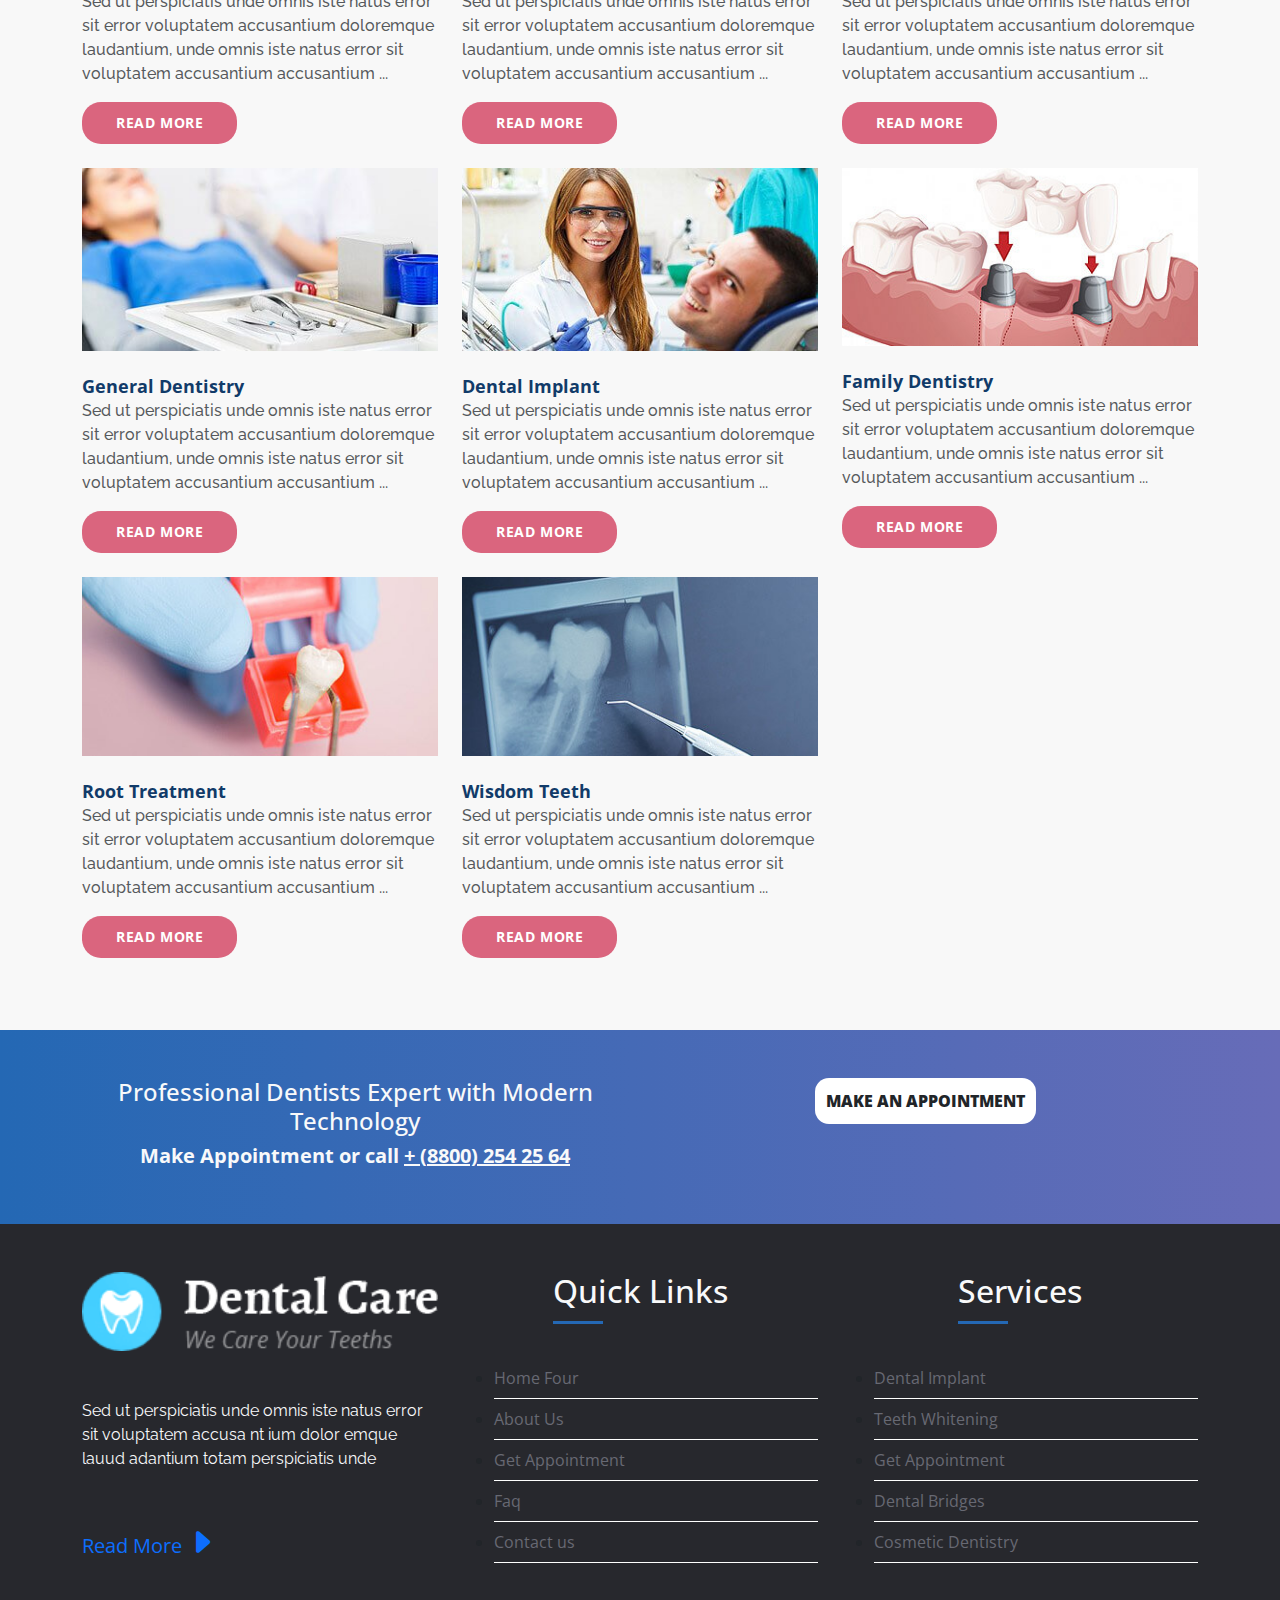
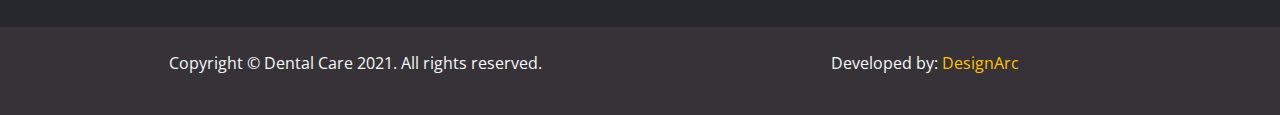
<file: Services.html>
<!DOCTYPE html>
<html lang="en">
<head>
    <meta charset="UTF-8">
    <meta http-equiv="X-UA-Compatible" content="IE=edge">
    <meta name="viewport" content="width=device-width, initial-scale=1.0">
    <meta name="description" content="Exceptional Service with Soft and Gentle Hands">
    <title>Dentalcarewp About</title>
    <!-- Fonts -->
    <link rel="preconnect" href="https://fonts.googleapis.com">
    <link rel="preconnect" href="https://fonts.gstatic.com" crossorigin>
    <link href="https://fonts.googleapis.com/css2?family=Raleway:wght@200;300;400;500&display=swap" rel="stylesheet">
    <!-- Bootstrap Icons -->
    <link rel="stylesheet" href="bootstrap-icons.css">
    <!-- CSS File Stylesheet-->
    <link rel="stylesheet" href="css/bootstrap.css">
    <link rel="stylesheet" href="css/main.css">
</head>
<body>
    <noscript>You need to enable JavaScript to run this app.</noscript>   
<!-- Start Section UpperBar =======================--> 
<div id="preloader"></div>   
<main class="UpperBar">
<div class="container-fluid p-3 ">
    <div class="row">
    <div class="col-md-8 ">
    <div class="details d-lg-flex">
        <div>
        <span class=" me-3   border-3 border-end" >562, Mallin Street, New York, NY 100 254  </span>
        </div> 
        <div>
        <span class="">Call Us Today: (990) 654-1547</span>
        </div>
    </div>
    </div>
    <div class="col-md-4">
    <div class="icons d-flex justify-content-md-end">
        <a class="me-4 "  href="index.html"><i class="bi bi-facebook"></i></a>
        <a class="me-4 " href="index.html"><i class="bi bi-twitter"></i></a>
        <a class="me-4 " href="index.html"><i class="bi bi-google"></i></a>
        <a class="me-4 " href="index.html"><i class="bi bi-youtube"></i></a>
        </div>
    </div>
    </div>
</div>   
</main>
            <!-- End Section UpperBar ==========================-->    
            <!-- Start Section Header ==========================-->
<main class="Header sticky-top">
    <nav class="navbar navbar-expand-lg py-4 " id="navbar">
        <div class="container">
            <a class="navbar-brand" href="#">
            <img src="images/logo/logo1.png" class="w-100" alt="">
            </a>
            <button class="navbar-toggler" type="button" data-bs-toggle="collapse" data-bs-target="#navbarSupportedContent" aria-controls="navbarSupportedContent" aria-expanded="false" aria-label="Toggle navigation">
            <span class="navbar-toggler-icon"></span>
            </button>
            <div class="collapse navbar-collapse" id="navbarSupportedContent">
            <ul class="navbar-nav ms-auto mb-2 mb-lg-0">
                
                <li class="nav-item ">
                    <a class="nav-link active" href="index.html" >
                        Home
                    </a>
                </li>
                <li class="nav-item ">
                    <a class="nav-link " href="about.html" >
                        About Us
                    </a>
                </li>
                <li class="nav-item ">
                    <a class="nav-link " href="Services.html">
                        Services
                    </a>
                </li>
                <li class="nav-item ">
                    <a class="nav-link " href="gallery.html" >
                        Gallery
                    </a>
                   
                </li>
                <li class="nav-item dropdown">
                    <a class="nav-link " href="#" id="navbarDropdown" role="button" data-bs-toggle="dropdown" aria-expanded="false">
                        Pages
                    </a>
                    <ul class="dropdown-menu" aria-labelledby="navbarDropdown">
                        <li><a class="dropdown-item" href="#">404 Page</a></li>
                        <li><a class="dropdown-item" href="#">Coming Soon</a></li>
                    </ul>
                </li>
                <li class="nav-item dropdown">
                    <a class="nav-link " href="#" id="navbarDropdown" role="button" data-bs-toggle="dropdown" aria-expanded="false">
                        Blog
                    </a>
                    <ul class="dropdown-menu" aria-labelledby="navbarDropdown">
                        <li><a class="dropdown-item" href="#">Blog</a></li>
                        <li><a class="dropdown-item" href="#">Blog Details</a></li>
                    </ul>
                </li>
                <li class="nav-item">
                    <a class="nav-link" href="#">Contact Us</a>
                    </li>
            </ul>
            <div class="d-md-none d-xl-flex nav-more ms-lg-5" >
            <a href="index.html" class="btn btn-c ">Get Appointment</a>
            </div>
            </div>
        </div>
    </nav>  
</main>
            <!-- End Section Header ==========================-->
            <!-- Start Section Slider ========================-->       
<main class=" bg-black ">
    <div class=" tt-heading-cell ">
        <h2 class="  text-uppercase text-fonts ">Services</h2>
    </div> 
</main>
            <!-- End Section Slider ========================-->

<!-- Start Section Home Services =================-->
<main class="container py-5">
 <div class="row">
    <div class="col-lg-7">
        <h4 class="fw-bold text-fonts h2 ">Our Clinical <span class="text-color1"> Services</span></h4>
       <div>
        <p class="text-fonts fw-bold mt-4">
            Sed ut perspiciatis unde omnis iste natus error sit voluptatem accusantium doloremque laudantium.
        </p>
       </div>
       <div>
        <p class="text-fonts lead">
            Totam rem aperiam, eaque ipsa quae ab illo inventore veritatis et quasi architecto beatae vitae dicta sunt explicabo. Nemo enim ipsam voluptatem quia voluptas sit aspernatur aut odit aut fugit, sed quia consequuntur magni dolores eos qui ratione voluptatem sequi nesciunt. Neque porro quisquam est, qui dolorem ipsum quia dolor sit amet, consectetur, adipisci velit, sed quia non numquam eius modi tempora.
        </p>
       </div>
    </div>
    <div class="col-lg-5">
       <img src="images/Services/service_1.jpg" class="w-100 img-thumbnail" alt=""> 
    </div>
 </div>
</main>
<!-- End Section Home Services =================-->
<!-- Start Section Featured Services ===============-->
<main class="Featured py-5">
<div class="container">
 <div class="row">
    <div class="col-12">
        <h3 class="fw-bold text-fonts h2 mb-3">Our Featured <span class="fw-normal text-color"> Services</span></h3>
       <p class="text-fonts fw-bold text-muted">
        Totam rem aperiam, eaque ipsa quae ab illo inventore veritatis et quasi architecto beatae vitae dicta sunt explicabo. Nemo enim ipsam voluptatem quia voluptas sit aspernatur aut odit aut fugit, sed quia consequuntur magni dolores eos qui ratione voluptatem sequi
       </p>
    
    </div>
 </div>
 <div class="row mt-5">
    <div class="col-lg-4">
        <div class="img-card">
            <img src="images/Services/simple_1-1-270x185.jpg" class="w-100" alt="">
        </div>
        <div class="card-body py-4">
            <a href="#" class="featured-title">Dental Implant</a>
            <p class="text-fonts text-muted">
                Sed ut perspiciatis unde omnis iste natus error sit error voluptatem accusantium doloremque laudantium, unde omnis iste natus error sit voluptatem accusantium accusantium ...  
            </p>
            <a href="#" class="btn c-btn">read more</a>
        </div>
    </div>
    <div class="col-lg-4">
        <div class="img-card">
            <img src="images/Services/simple_2-2-270x185.jpg" class="w-100" alt="">
        </div>
        <div class="card-body py-4">
            <a href="#" class="featured-title">Teeth Whitening</a>
            <p class="text-fonts text-muted">
                Sed ut perspiciatis unde omnis iste natus error sit error voluptatem accusantium doloremque laudantium, unde omnis iste natus error sit voluptatem accusantium accusantium ...  
            </p>
            <a href="#" class="btn c-btn">read more</a>
        </div>
    </div>
    <div class="col-lg-4">
        <div class="img-card">
            <img src="images/Services/simple_3-2-270x185.jpg" class="w-100" alt="">
        </div>
        <div class="card-body py-4">
            <a href="#" class="featured-title">Cosmetic Dentistry</a>
            <p class="text-fonts text-muted">
                Sed ut perspiciatis unde omnis iste natus error sit error voluptatem accusantium doloremque laudantium, unde omnis iste natus error sit voluptatem accusantium accusantium ...  
            </p>
            <a href="#" class="btn c-btn">read more</a>
        </div>
    </div>
    <div class="col-lg-4">
        <div class="img-card">
            <img src="images/Services/simple_4.jpg" class="w-100" alt="">
        </div>
        <div class="card-body py-4">
            <a href="#" class="featured-title">General Dentistry</a>
            <p class="text-fonts text-muted">
                Sed ut perspiciatis unde omnis iste natus error sit error voluptatem accusantium doloremque laudantium, unde omnis iste natus error sit voluptatem accusantium accusantium ...  
            </p>
            <a href="#" class="btn c-btn">read more</a>
        </div>
    </div>
    <div class="col-lg-4">
        <div class="img-card">
            <img src="images/Services/simple_6.jpg" class="w-100" alt="">
        </div>
        <div class="card-body py-4">
            <a href="#" class="featured-title">Dental Implant</a>
            <p class="text-fonts text-muted">
                Sed ut perspiciatis unde omnis iste natus error sit error voluptatem accusantium doloremque laudantium, unde omnis iste natus error sit voluptatem accusantium accusantium ...  
            </p>
            <a href="#" class="btn c-btn">read more</a>
        </div>
    </div>
    <div class="col-lg-4">
        <div class="img-card">
            <img src="images/Services/simple_8-1.jpg" class="w-100" alt="">
        </div>
        <div class="card-body py-4">
            <a href="#" class="featured-title">Family Dentistry</a>
            <p class="text-fonts text-muted">
                Sed ut perspiciatis unde omnis iste natus error sit error voluptatem accusantium doloremque laudantium, unde omnis iste natus error sit voluptatem accusantium accusantium ...  
            </p>
            <a href="#" class="btn c-btn">read more</a>
        </div>
    </div>
    <div class="col-lg-4">
        <div class="img-card">
            <img src="images/Services/simple_7-2.jpg" class="w-100" alt="">
        </div>
        <div class="card-body py-4">
            <a href="#" class="featured-title">Root Treatment</a>
            <p class="text-fonts text-muted">
                Sed ut perspiciatis unde omnis iste natus error sit error voluptatem accusantium doloremque laudantium, unde omnis iste natus error sit voluptatem accusantium accusantium ...  
            </p>
            <a href="#" class="btn c-btn">read more</a>
        </div>
    </div>
    <div class="col-lg-4">
        <div class="img-card">
            <img src="images/Services/simple_6-1.jpg" class="w-100" alt="">
        </div>
        <div class="card-body py-4">
            <a href="#" class="featured-title">Wisdom Teeth</a>
            <p class="text-fonts text-muted">
                Sed ut perspiciatis unde omnis iste natus error sit error voluptatem accusantium doloremque laudantium, unde omnis iste natus error sit voluptatem accusantium accusantium ...  
            </p>
            <a href="#" class="btn c-btn">read more</a>
        </div>
    </div>
 </div>
</div>
</main>
<!-- End Section Featured Services ===============-->
<!-- Start Section Content-Center===========-->
<main>
    <div class="content-center text-center py-5">
     <div class="container">
     <div class="row justify-content-between">
      <div class="col-md-6">
        <h4 class="text-light ">Professional Dentists Expert with <span class="none">Modern Technology</span></h4>
        <div class="text-light h5 fw-bold">Make Appointment or call <a class="text-light" href="tel:+ (8800) 254 25 64">+ (8800) 254 25 64</a></div>
    </div>
      <div class="col-md-6">
        <a href="index.html" class="text-uppercase btn btn-2 ">make an appointment</a>
      </div>
     </div>
     </div>
    </div>
</main>
              <!-- End Section Content-Center=============-->
            <!-- Start Section Footer ===============-->
<main>
    <footer class="py-5">
        <div class="container">
    <div class="row">
        <div class="col-md-4">
        <img src="images/logo/footer_logo.png" class="w-100" alt="">
        <p class="text-light my-5 text-fonts">
            Sed ut perspiciatis unde omnis iste natus error sit voluptatem accusa nt ium dolor emque lauud adantium totam perspiciatis unde
        </p>
        <a href="index.html" class="text-decoration-none text-capitalize fs-5"> read more <i class="bi bi-caret-right-fill"></i></a>
        </div>
        <div class="col-md-4">
        <h2 class="text-light mb-5 text-center">Quick Links</h2>
        <ul class="">
            <li class="py-2 nav-item"><a href="#" class="text-decoration-none "> Home Four</a></li>
            <div class="line"></div>
            <li class="py-2 nav-item"><a href="#" class="text-decoration-none "> About Us</a></li>
            <div class="line"></div>
            <li class="py-2 nav-item"><a href="#" class="text-decoration-none "> Get Appointment</a></li>
            <div class="line"></div>
            <li class="py-2 nav-item"><a href="#" class="text-decoration-none"> Faq</a></li>
            <div class="line"></div>
            <li class="py-2 nav-item"><a href="#" class="text-decoration-none"> Contact us</a></li>
            <div class="line"></div>
    
        </ul>
        </div>
        <div class="col-md-4 ">
        <h2 class="text-light mb-5 text-center">Services</h2>
        <ul class="">
            <li class="py-2 nav-item"><a href="#" class="text-decoration-none "> Dental Implant</a></li>
            <div class="line"></div>
            <li class="py-2 nav-item"><a href="#" class="text-decoration-none "> Teeth Whitening</a></li>
            <div class="line"></div>
            <li class="py-2 nav-item"><a href="#" class="text-decoration-none "> Get Appointment</a></li>
            <div class="line"></div>
            <li class="py-2 nav-item"><a href="#" class="text-decoration-none"> Dental Bridges</a></li>
            <div class="line"></div>
            <li class="py-2 nav-item"><a href="#" class="text-decoration-none"> Cosmetic Dentistry</a></li>
            <div class="line"></div>
    
        </ul>
        </div>
    </div>
        </div>
    </footer>
    <div class="footer-bottom py-4">
        <div class="container">
        <div class="row justify-content-between text-center">
        <div class="col-sm-6">
        <div class="text-light">Copyright © Dental Care 2021. All rights reserved.</div>
        </div>
    <div class="col-sm-6">  
        <p class="text-light">Developed by:<a href="#" class="text-warning text-decoration-none"> DesignArc</a></p>
    </div>          
    </div>
    </div>
    </div>
</main>
            <!-- End Section Footer =================-->


 
    <!-- Script File-->
    <script src="js/bootstrap.bundle.js"></script>
    <script src="js/main.js"></script>          
  </body>
  </html>
</file>
<file: css/main.css>
/* Start Global Roules */
@import url('https://fonts.googleapis.com/css2?family=Open+Sans:wght@300;400;500;600;700&display=swap');
:root 
{
    --text1-Color  : #4f4f4f ;
    --text2-Color  : #2468b4 ;
    --text3-Color  : #28313a ;
    --text4-Color  : #6771b9 ;
    --hover-Color  : #23527c ;
    --backg-Color  : #676cb8 ;
    --backg2-Color : #27282d ; 
    --backg3-Color : #232427 ;
    --backg4-Color : #0c141c ; 
    --color-Body   : #8e8d8d ;
}
body 
{
    font-family: 'Open Sans', sans-serif;
}
#preloader{
    background:  url(../images/pre.d4812f51.svg) no-repeat center/25%;
    height: 100vh;
    width: 100%;
    position: fixed;
    z-index: 100;
    top: 0;
}
.text-color{
    color: var(--text2-Color);
}
.text-color1 {
    color: #4ad3f7;
}
.text-fonts 
{
    font-family: 'Raleway', sans-serif;
}
/* End Global Roules */
/* Start Section UpperBar ================= */
 .UpperBar {
    background: #363238;
    color: var(--color-Body) !important;
} 
.UpperBar .icons a 
{
    color: var(--color-Body) !important;
    font-size: 18px;
    transition: all 1s linear;
    -webkit-transition: all 1s linear;
    -moz-transition: all 1s linear;
    -ms-transition: all 1s linear;
    -o-transition: all 1s linear;
}
.UpperBar .icons a:hover 
{
    color: #30c3f4 !important;
} 
/* End Section UpperBar ================= */
/* Start Section Header ================= */
.Header #navbar
{
  background-color: #fff ;
  box-shadow: rgba(100, 100, 111, 0.2) 0px 7px 29px 0px;
  z-index: 99999999999;
}
 .Header .nav-link 
{
    font-weight: 600;
    color: #0c141c;
    text-transform: uppercase;
    font-size: 18px;
} 
.Header .nav-link:hover 
{
    color: var(--text2-Color);
}
.Header .nav-more .btn-c 
{
    background-color: var(--backg-Color);
    color: #FFFFFF;
    border-radius: 0;
    -webkit-border-radius: 0;
    -moz-border-radius: 0;
    -ms-border-radius: 0;
    -o-border-radius: 0;
    position: relative;
    z-index: 9;
}
.Header .nav-more .btn-c::after {
    position: absolute;
    content: "";
    z-index: -1;
    width: 0%;
    height: 100%;
    left: 0;
    right: 0;
    bottom: 0;
    background-color: var(--text2-Color);
    transition: 0.5s all linear;
    -webkit-transition: 0.5s all linear;
    -moz-transition: 0.5s all linear;
    -ms-transition: 0.5s all linear;
    -o-transition: 0.5s all linear;
}
.Header .nav-more .btn-c:hover:after
{
    width: 100%;
} 
.Header .dropdown-menu 
{
    padding: 20px ;
}
/* End Section Header ================ */
/* Start Section Slider =============== */
#sliderImages 
{
    width: 100%;
    height: 100vh;
    background-image: url(../images/slider/slide_4.jpg);
    background-size: cover;
    background-position: center center;
}
.caption 
{
    background-color: rgba(100, 100, 111, 0.2);
    padding: 20px;
    left: 20%;
    top: 50%;
    transform: translate(-20% , -50% );
    -webkit-transform: translate(-20% , -50% );
    -moz-transform: translate(-20% , -50% );
    -ms-transform: translate(-20% , -50% );
    -o-transform: translate(-20% , -50% );
    min-width: 400px;
}
.caption .btn-c-1 
{
    background-color: #FFFFFF;
    font-weight: 600;
    text-transform: uppercase;
    color: var(--backg4-Color);
    border-radius: 16px;
    font-family: 'Raleway', sans-serif;
    -webkit-border-radius: 16px;
    -moz-border-radius: 16px;
    -ms-border-radius: 16px;
    -o-border-radius: 16px;
}
/* End Section Slider ================= */
/* Start Section our-services ========= */
.our-services  span {
   color: var(--text2-Color);
   font-weight: 400;
}
.our-services .card-1 
{
    border: 1px solid #d6d6d6;
    padding: 50px 35px;
    background: #f9f9fa;
    box-shadow: 0px 0px 10px rgb(0 0 0 / 15%);
}
.our-services  h2 {
    position: relative;
}
.our-services  h2::after {
    position: absolute ;
    content: "";
    width: 55px;
    bottom: -7px;
    left: 0;
    height: 2px;
    background-color: var(--hover-Color)
}
.our-services  a 
{
    color: var(--text4-Color);
    font-weight: 600;
}
.our-services .card-image 
{
    position: relative;
    overflow: hidden;
}
.our-services .card-image::after 
{
    position: absolute;
    content: "";
    left: 0;
    opacity: 0;
    width: 100%;
    height: 100%;
    background-color: #3695cc;
    transition: 0.5s linear all;
    -webkit-transition: 0.5s linear all;
    -moz-transition: 0.5s linear all;
    -ms-transition: 0.5s linear all;
    -o-transition: 0.5s linear all;
    transform: rotate(90deg);
    -webkit-transform: rotate(90deg);
    -moz-transform: rotate(90deg);
    -ms-transform: rotate(90deg);
    transform-origin: top left;
}
.our-services .card-image:hover::after
{    opacity: 0.7;
    transform: rotate(0deg);
    -webkit-transform: rotate(0deg);
    -moz-transform: rotate(0deg);
    -ms-transform: rotate(0deg);
    
} 
/* End Section our-services ========== */

/* Start meet_section ============= */
.meet_section
{
    background-image: url(../images/slider/meet_bg.jpg);
    background-size: cover;
    background-position: center center;
    background-repeat: no-repeat;
}
.meet_section .item-left 
{
     width: 300px;
}
.meet_section .item-right span {
    color: var(--text2-Color);
}

/* End meet_section ============== */
/* Start Section Center ========== */
.content-center 
{
   background: linear-gradient(to left , var(--backg-Color) , var(--text2-Color)) 
}
.content-center .btn-2  
{
    background-color: #ffff;
    padding: 10px ;
    font-weight: 900;
    border-radius: 14px;
    -webkit-border-radius: 14px;
    -moz-border-radius: 14px;
    -ms-border-radius: 14px;
    -o-border-radius: 14px;
    position: relative;
    z-index: 99;
}
.content-center .btn-2::before 
{
    position: absolute;
    content: "";
    width: 0%;
    height: 100%;
    left: 0;
    bottom: 0;
    top: 0;
    right: 0;
    border-radius: 14px;
    background-color: var(--text2-Color);
    transition: all 0.5s linear;
    -webkit-transition: all 0.5s linear;
    -moz-transition: all 0.5s linear;
    -ms-transition: all 0.5s linear;
    -o-transition: all 0.5s linear;
    -webkit-border-radius: 14px;
    -moz-border-radius: 14px;
    -ms-border-radius: 14px;
    -o-border-radius: 14px;
    z-index: -1;
}
.content-center .btn-2:hover::before {
    width: 100%;
   
} 
/* End Section Center ============ */
/* Start section-about =========== */
.section-about 
{
    background-color: #f9f9fd;
}
.section-about span 
{
  color: var(--text2-Color);
}
/* End section-about ============= */
.accordion-button:not(.collapsed)  {
    color: var(--backg4-Color) ;
    font-weight: 700;
    font-size: 18px;
    background-color: #FFFFFF;
    box-shadow: 0px 0px 27px rgb(0 0 0 / 20%);
    padding: 20px 10px;
}

/* Start Section Success Story ====== */
.section-headeing span 
{
    color: var(--text2-Color);
}

/* End Section Success Story ====== */
/* Start Section OurTeam =========== */
.testimonials
{
    background-image: url(../images/slider/patient_bg.jpg);
    background-size: cover;
    min-height: 400px;
    background-position: center center;
}
.testimonial-box {
    padding: 50px;
    border:  1px solid #646476 ;
    border-radius: 5px;
    color: #fff;
    line-height: 24px;
    position: relative;
}
.testimonial-box::after {
    content: '';
    display: block;
    position: absolute;
    top: 100%;
    left: 68px;
    width: 27px;
    height: 22px;
    background-image: url('../images/icon/decor1.png');
    background-repeat: no-repeat;
}
/* End Section Our Team =========== */
/* Start Section our Team =========== */
.our-team .person 
{
    position: relative;
    overflow: hidden;
}
.our-team .person::before {
    position: absolute;
    content: "";
    left: 0;
    opacity: 0;
    width: 100%;
    height: 100%;
    background-color: #3695cc;
    transition: 0.5s linear all;
    -webkit-transition: 0.5s linear all;
    -moz-transition: 0.5s linear all;
    -ms-transition: 0.5s linear all;
    -o-transition: 0.5s linear all;
    transform: rotate(90deg);
    -webkit-transform: rotate(90deg);
    -moz-transform: rotate(90deg);
    -ms-transform: rotate(90deg);
    transform-origin: top left;
}
.our-team .person:hover::before
{    opacity: 0.7;
    transform: rotate(0deg);
    -webkit-transform: rotate(0deg);
    -moz-transform: rotate(0deg);
    -ms-transform: rotate(0deg);
}
/* End Section our Team =========== */
/* Start Section Contact ========== */
.contact-us 
{
    background-color: #f2f2f2;
}
.form-control 
{
    border: 0;
    padding: 15px;
}
.contact-us .btn-c 
{
    background-color: var(--backg-Color);
    color: #FFFFFF;
    text-transform: uppercase;
    font-weight: 600;
    position: relative;
    z-index: 99;
}
.contact-us .btn-c::after 
{
    position: absolute;
    content: "";
    width: 0%;
    height: 100%;
    left: 0;
    right: 0;
    bottom: 0;
    background-color: #30c3f4;
    transition: 0.5s linear all;
    -webkit-transition: 0.5s linear all;
    -moz-transition: 0.5s linear all;
    -ms-transition: 0.5s linear all;
    -o-transition: 0.5s linear all;
    z-index: -1;
}
.contact-us .btn-c:hover::after{
    width: 100%;
}
/* End Section Contact ============= */
/* Start Section Footer ============ */
footer 
{
    background-color: var(--backg2-Color);
}
footer h2
{
    position: relative;
}
footer h2::before
{
    position: absolute;
    content: "";
    width: 50px;
    height: 3px;
    background-color: var(--text2-Color);
    bottom: -14px;
}
footer ul li a 
{
    color: #676973;
}
footer .line 
{
    width: 100%;
    height: 1px;
    background-color: #FFFFFF;
}
.footer-bottom
{
    background-color: #363238;
}

/* Pages About */
.tt-heading-cell
{
    background: url(../images/slider/inner_header.jpg)rgba(145, 121, 121, 0.7);
    background-size: cover;
    background-repeat: no-repeat;
    background-position: center center;
    height: 450px;
    position: relative;
    clip-path: polygon(0 0, 100% 0, 100% 81%, 0 100%);
 
    background-blend-mode: multiply;
}

.tt-heading-cell h2 
{
     position: absolute;
     top: 50%;
     left: 20%;
     transform: translate(-20% , -50%);
     -webkit-transform: translate(-20% , -50%);
     -moz-transform: translate(-20% , -50%);
     -ms-transform: translate(-20% , -50%);
     -o-transform: translate(-20% , -50%); 
     font-size: 70px;
     font-style: italic;
     font-weight: 600;
     color: #FFFFFF;
}
.wpb_wrapper 
{
    background: url(../images/slider/bg_3.jpg) rgba(12, 20, 28, 1);
    background-blend-mode: multiply;
    background-size: cover;
}
.testimonial-wrapper 
{
    box-shadow: rgba(100, 100, 111, 0.2) 0px 7px 29px 0px;
    padding: 30px 20px;
}


.testimonials-2 .carousel-indicators [data-bs-target] {
    width: 20px;
    height: 19px;
    background-color: #232427;
    border-radius: 50%;
    -webkit-border-radius: 50%;
    -moz-border-radius: 50%;
    -ms-border-radius: 50%;
    -o-border-radius: 50%;
    position: relative;
    top: 52px;
}

/* Start Pages Services */
.Featured 
{
    background-color: #f8f8f8;
}
.Featured .card-body .featured-title
{
    color: #113b69;
    font-size: 18px;
    line-height: 22px;
    font-weight: 700;
    text-decoration: none;
}
.Featured .card-body p 
{
    color: #232427 ;
    font-weight: 500;
}
 .c-btn
{
    display: inline-block;
    position: relative;
    font-size: 14px;
    line-height: 18px;
    font-weight: 700;
    color: #fff;
    letter-spacing: 0.6px;
    text-transform: uppercase;
    background: #da657e;
    padding: 11px 33px;
    -moz-border-radius: 19px;
    border-radius: 19px;
    overflow: hidden;
}    
.Featured .img-card ,
.tt-gallery
{
    position: relative;
    overflow: hidden;
}
.Featured .img-card::before ,
.tt-gallery::before{
    position: absolute;
    content: "";
    left: 0;
    opacity: 0;
    width: 100%;
    height: 100%;
    background-color: #3695cc;
    transition: 0.5s linear all;
    -webkit-transition: 0.5s linear all;
    -moz-transition: 0.5s linear all;
    -ms-transition: 0.5s linear all;
    -o-transition: 0.5s linear all;
    transform: rotate(90deg);
    -webkit-transform: rotate(90deg);
    -moz-transform: rotate(90deg);
    -ms-transform: rotate(90deg);
    transform-origin: top left;
}
.Featured .img-card:hover::before ,
.tt-gallery:hover::before
{    opacity: 0.7;
    transform: rotate(0deg);
    -webkit-transform: rotate(0deg);
    -moz-transform: rotate(0deg);
    -ms-transform: rotate(0deg);
    cursor: pointer;
}
#lightBoxItem {
    position: fixed;
    top: 0;
    left: 0;
    bottom: 0;
    right: 0;
    background-color: black;
    z-index: 99999999;
    display: flex;
    justify-content: center;
    align-items: center;
    display: none;
}
#lightBoxImage
{
    width: 50%;
    height: 50%;
    background-image: url('../images/gallery/gal_1-1.jpg');
    background-position: center center;
    background-size: 100% 100% ;
    display: flex;
    justify-content: space-between;
    padding: 20px;
    align-items: center;
    position: relative;
}
#closeBtn
{
    position: absolute;
    top: 20px ;
    right: 20px;
}
i {
    font-size: 30px;
    cursor: pointer;
}
</file>
